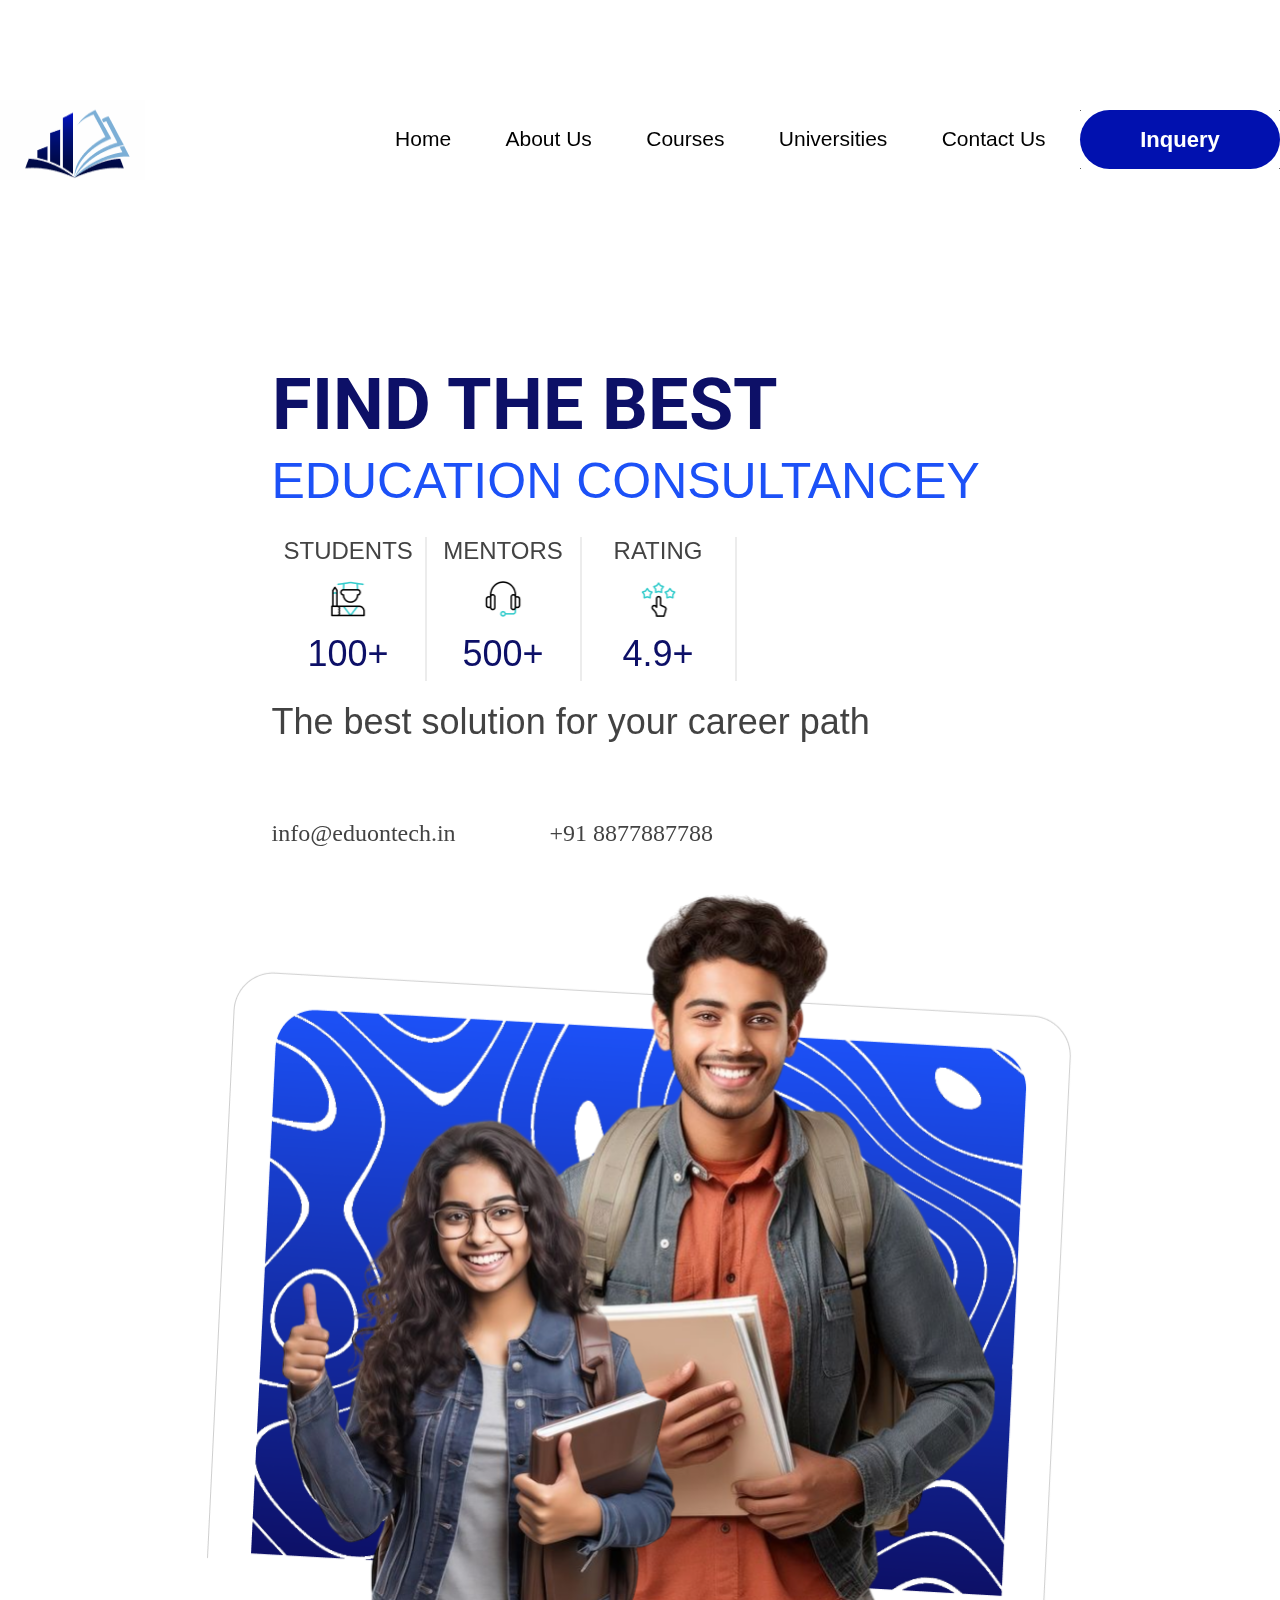
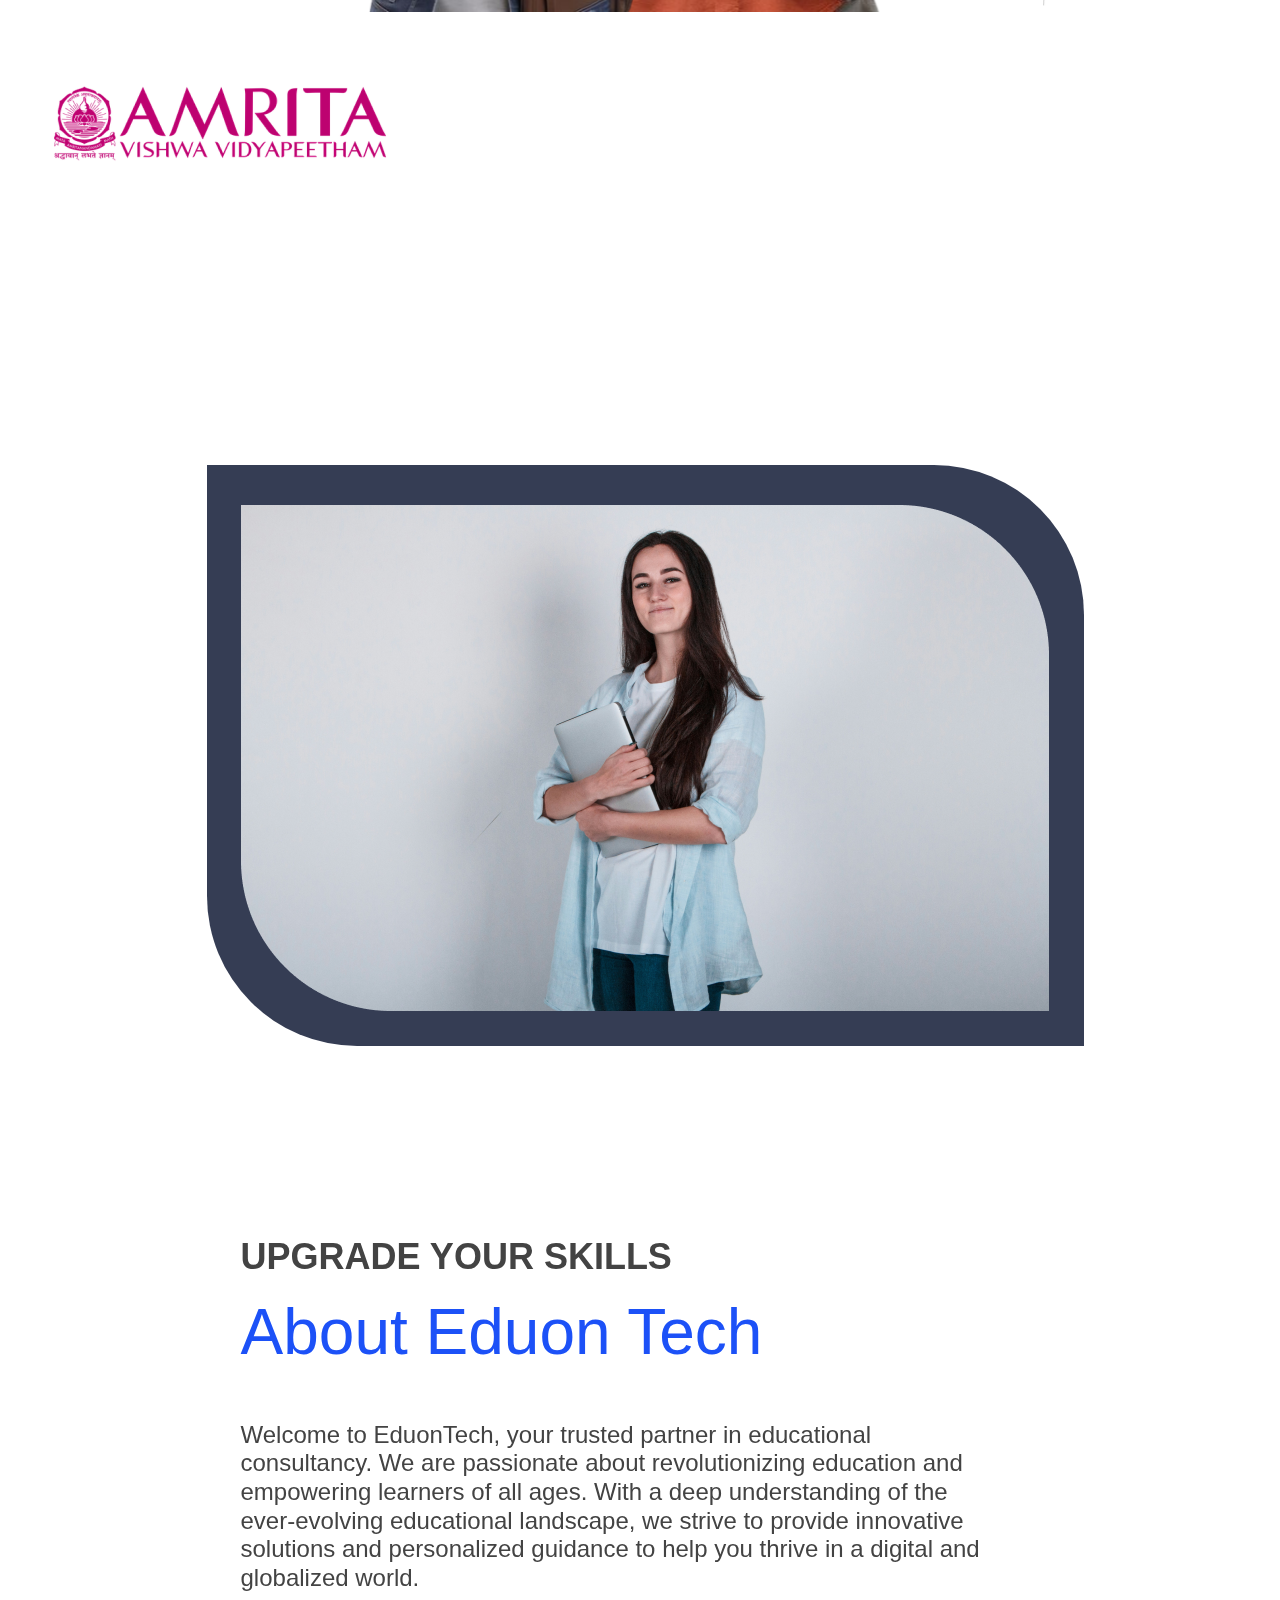
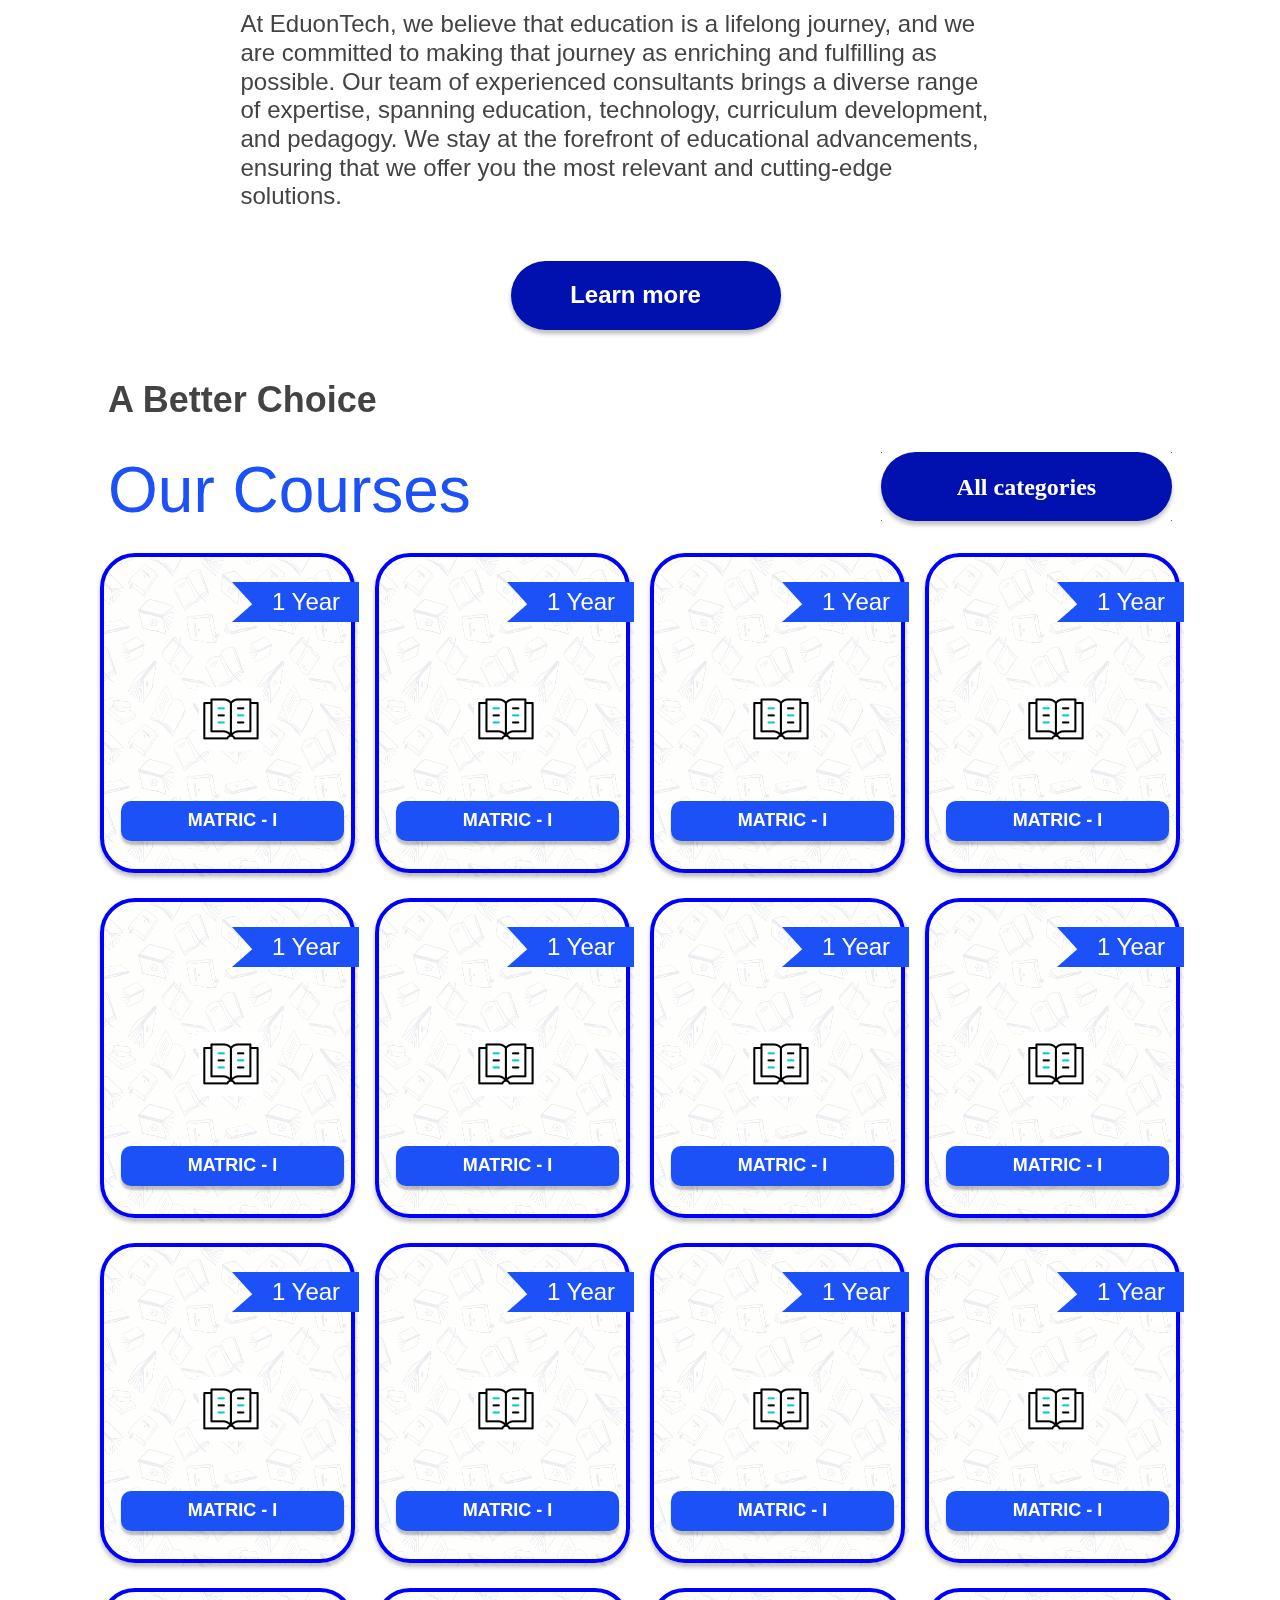
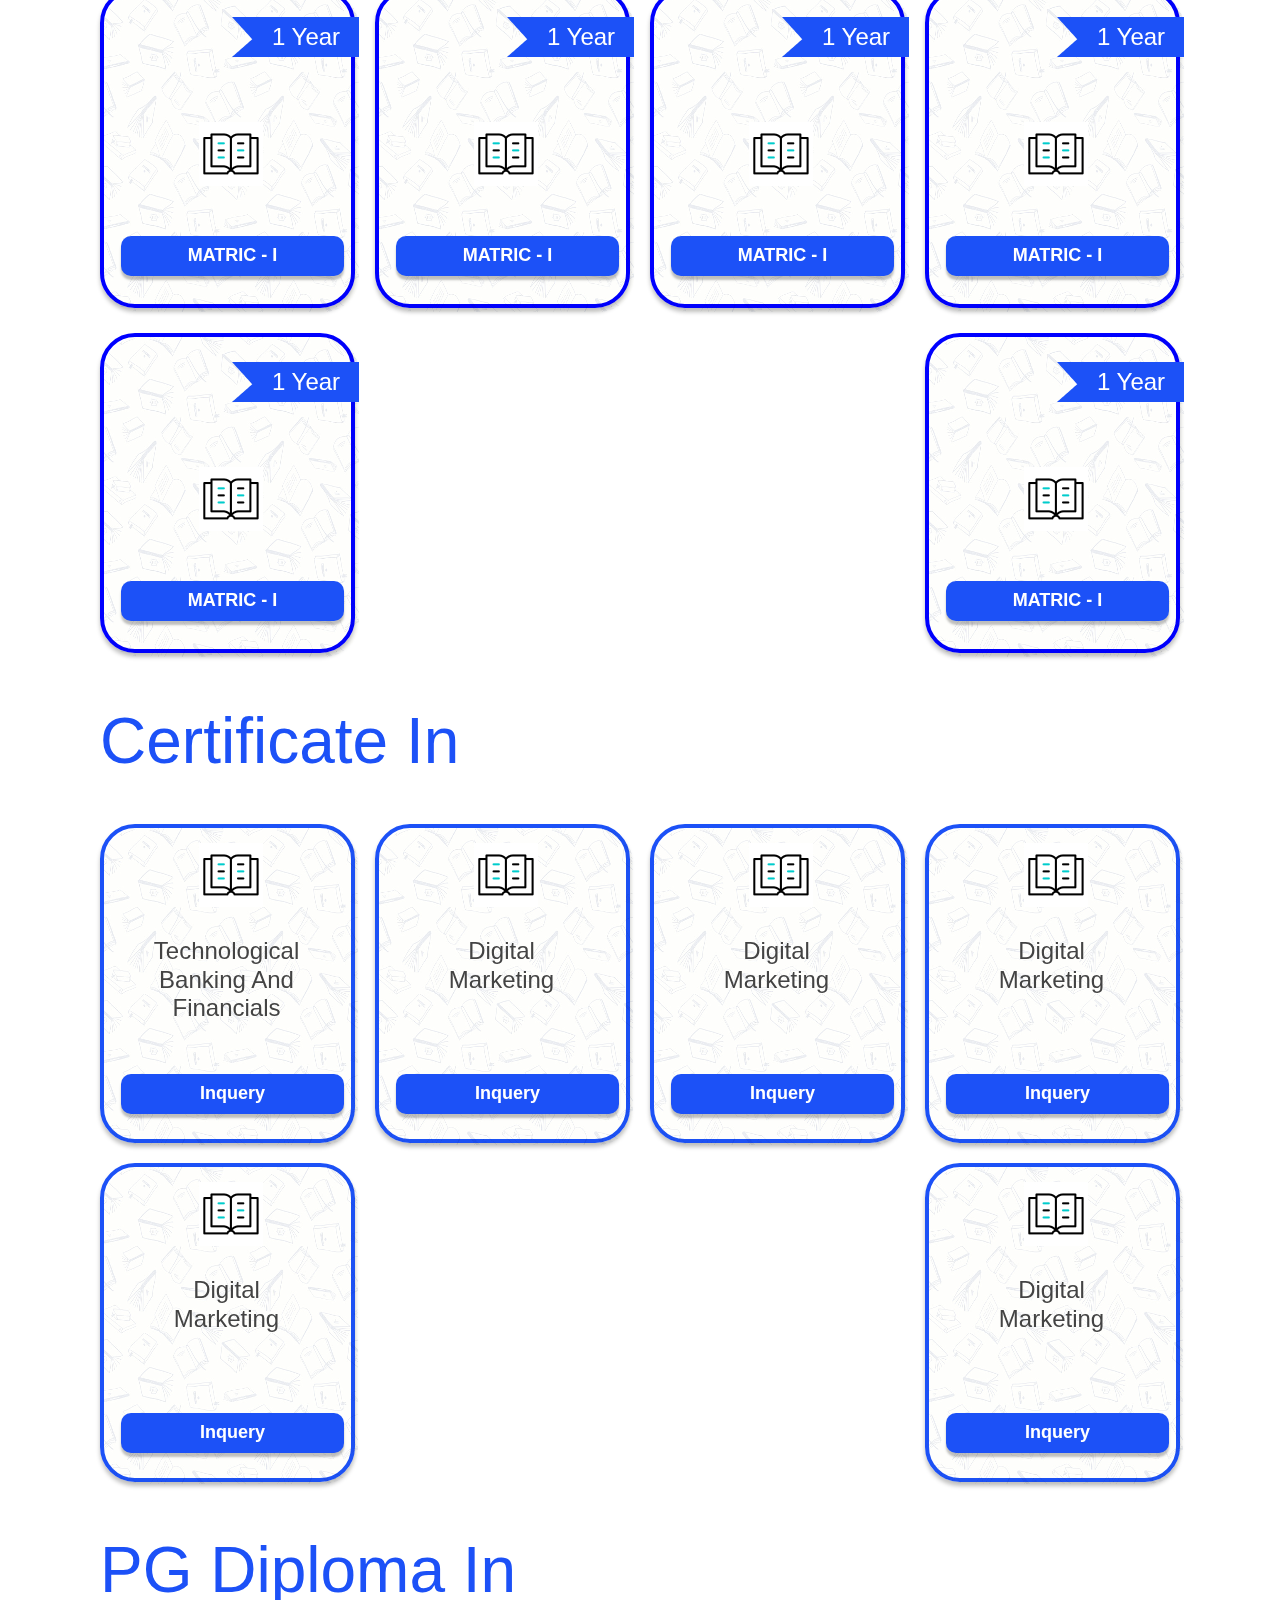
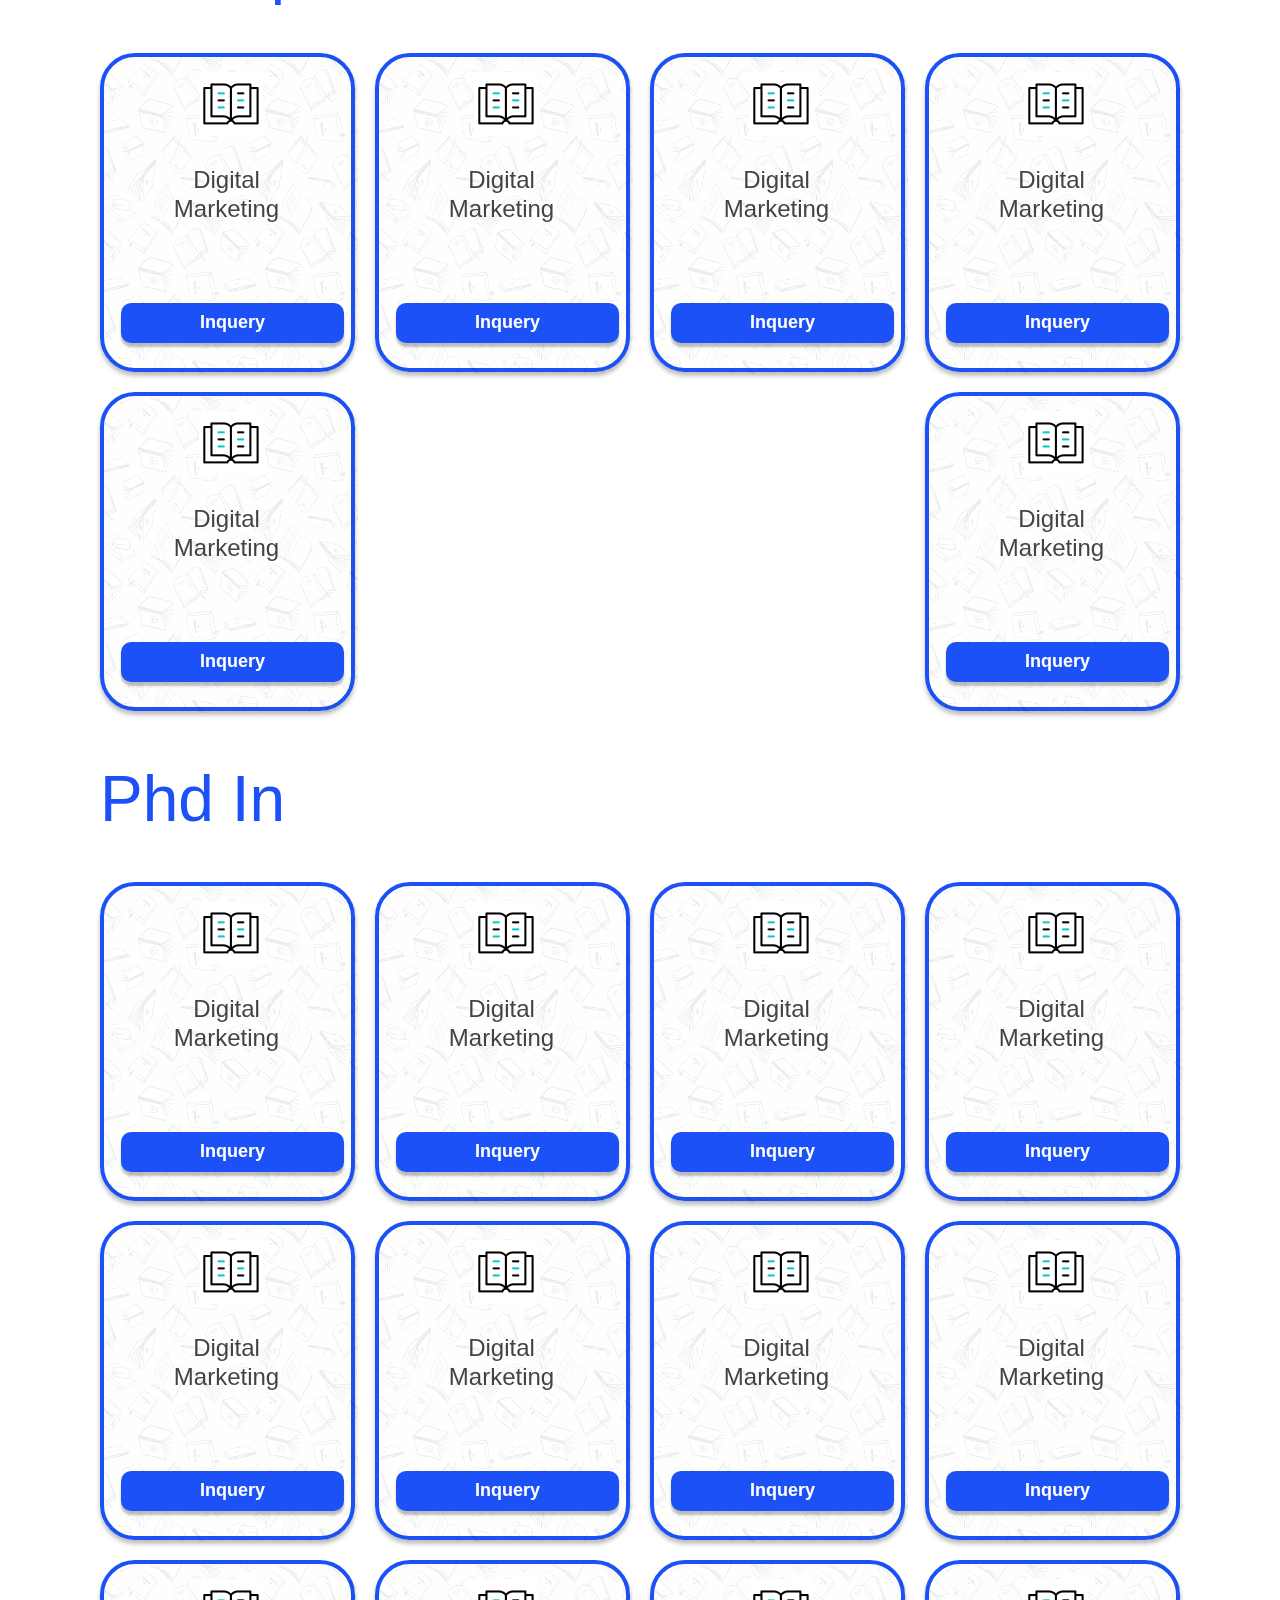
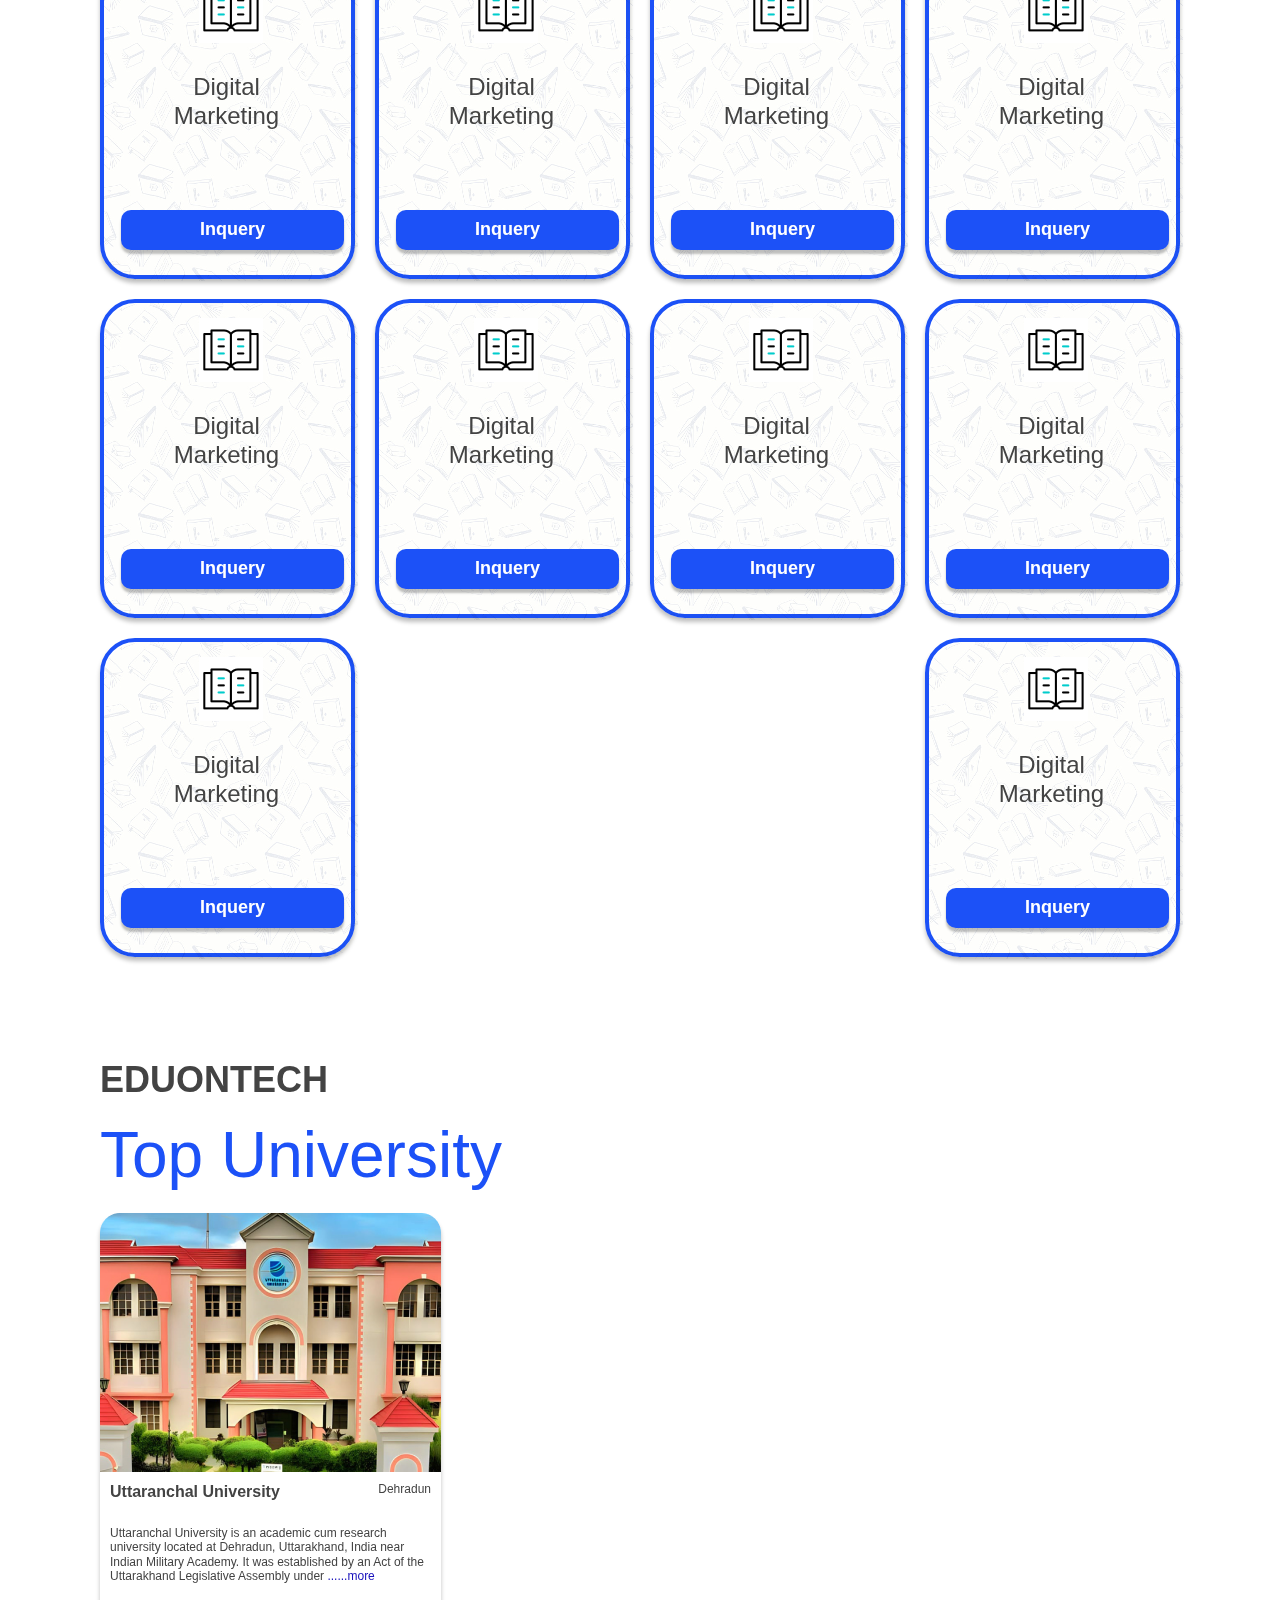
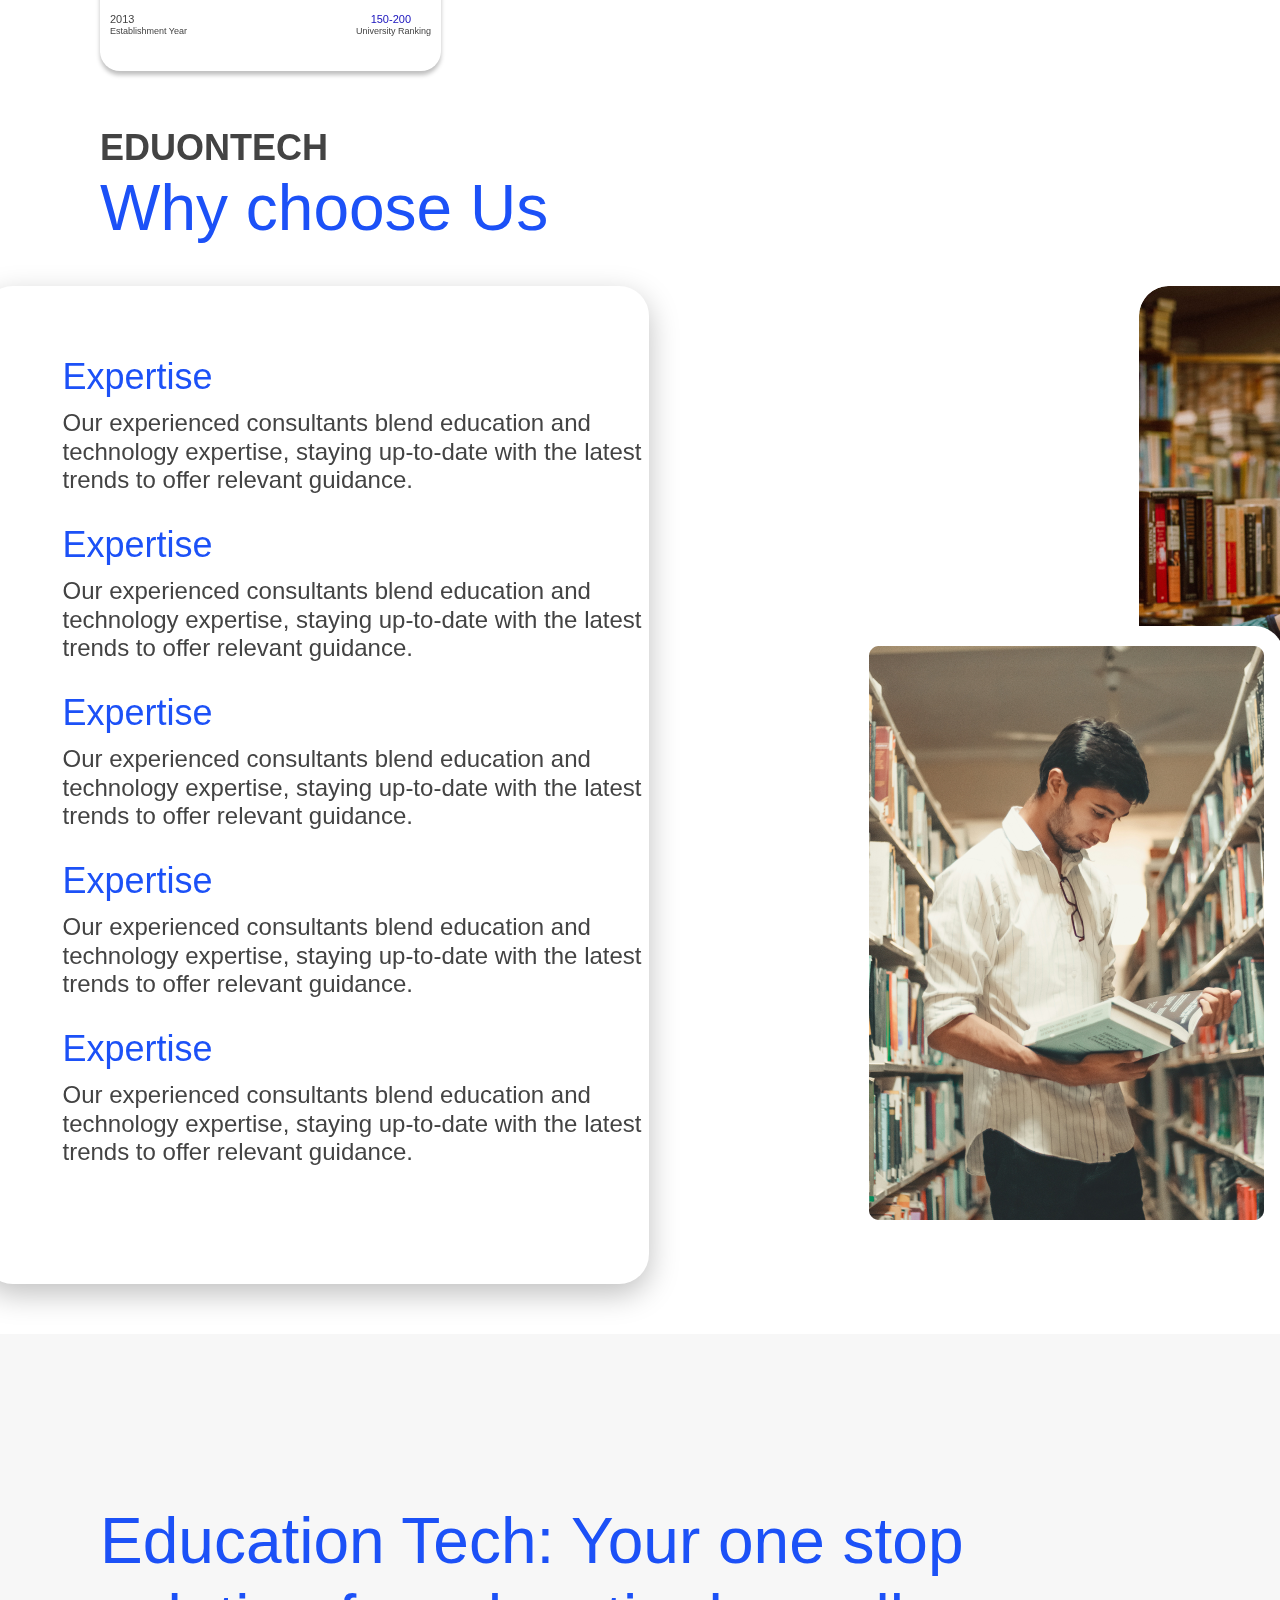
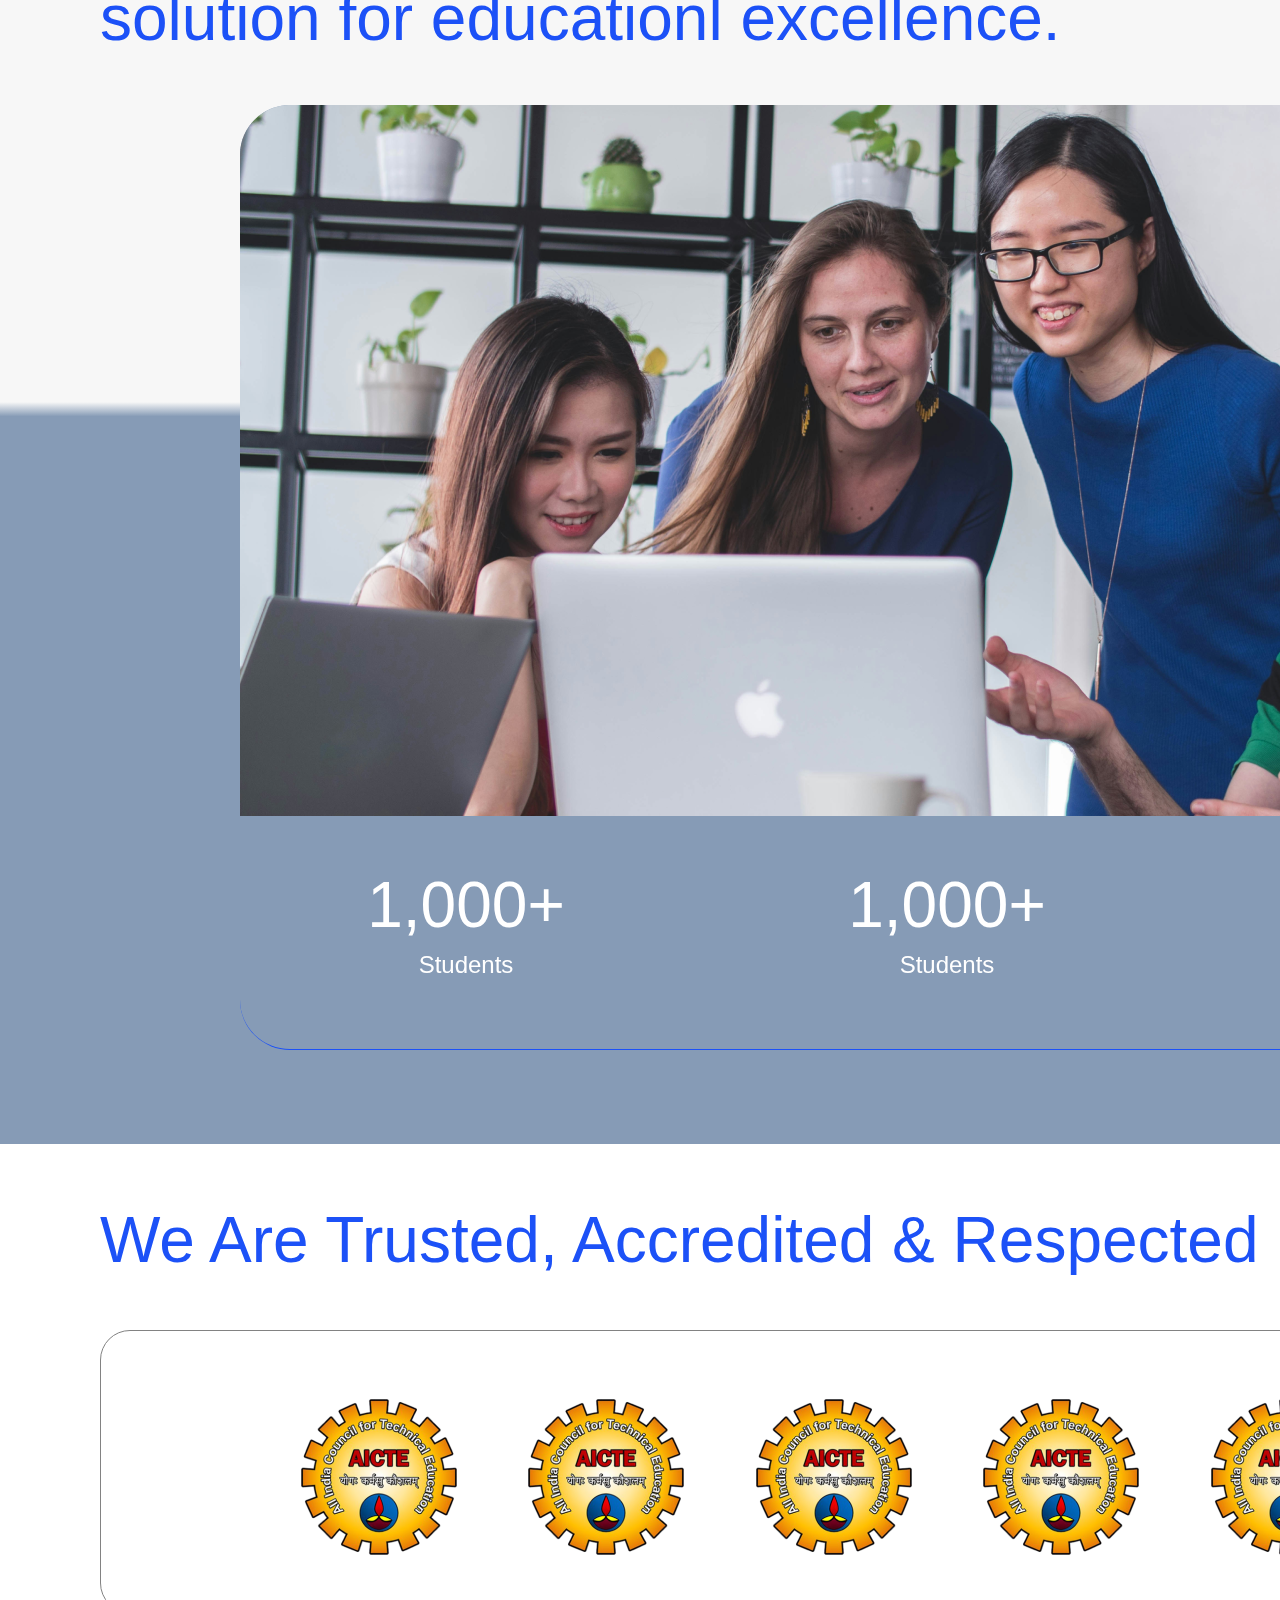
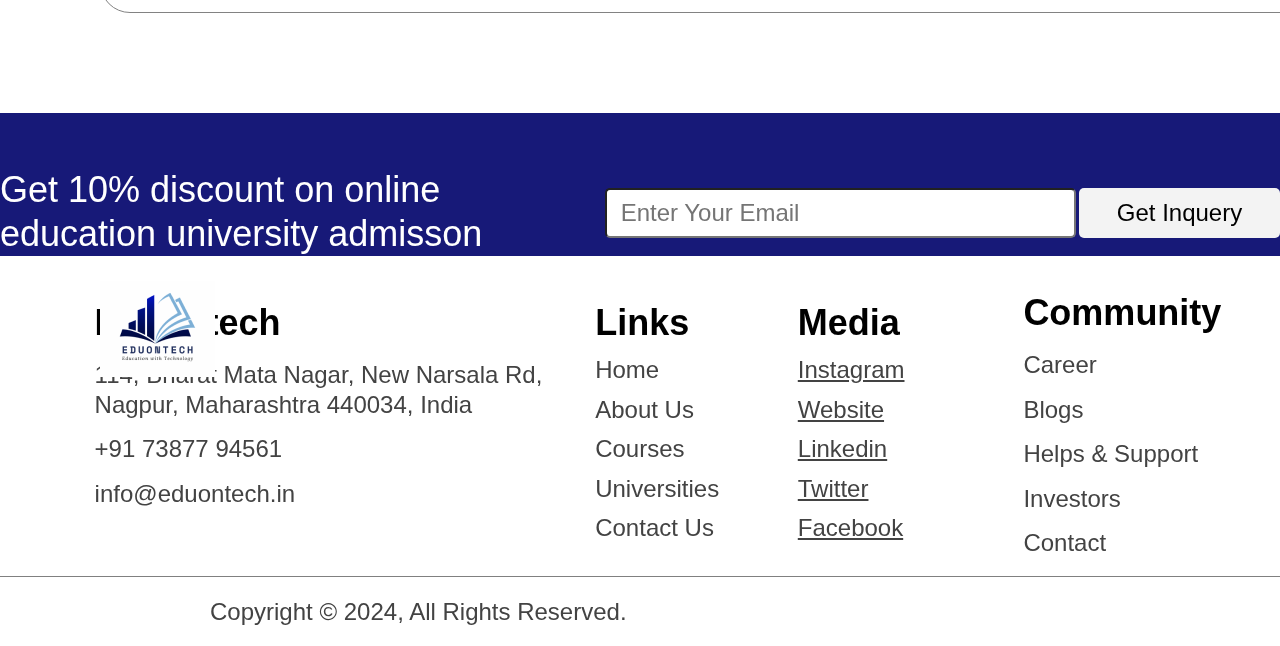
<file: index.html>
<!DOCTYPE html>
<html lang="en">

<head>
    <meta charset="UTF-8">
    <meta name="viewport" content="width=device-width, initial-scale=1.0">
    <title>Education Technology</title>

    <link rel="preconnect" href="https://fonts.googleapis.com">
    <link rel="preconnect" href="https://fonts.gstatic.com" crossorigin>
    <link href="https://fonts.cdnfonts.com/css/sf-pro-display" rel="stylesheet">
    <!--SF Pro Display Font-->
    <link rel="preconnect" href="https://fonts.googleapis.com">
    <!--Clash Display Font-->
    <link href="https://api.fontshare.com/v2/css?f[]=clash-display@200&display=swap" rel="stylesheet">
    <!--Google Fonts-->
    <link rel="preconnect" href="https://fonts.gstatic.com" crossorigin>
    <link
        href="https://fonts.googleapis.com/css2?family=IBM+Plex+Mono:ital,wght@0,100;0,200;0,300;0,400;0,500;0,600;0,700;1,100;1,200;1,300;1,400;1,500;1,600;1,700&family=Roboto:ital,wght@0,100;0,300;0,400;0,500;0,700;0,900;1,100;1,300;1,400;1,500;1,700;1,900&display=swap"
        rel="stylesheet">

    <link rel="stylesheet" href="https://cdnjs.cloudflare.com/ajax/libs/font-awesome/6.6.0/css/all.min.css"
        integrity="sha512-Kc323vGBEqzTmouAECnVceyQqyqdsSiqLQISBL29aUW4U/M7pSPA/gEUZQqv1cwx4OnYxTxve5UMg5GT6L4JJg=="
        crossorigin="anonymous" referrerpolicy="no-referrer" />
    <link rel="stylesheet" href="./style.css" type="text/css" />
    <style>


    </style>
</head>

<body>
    <!--Header Section Start Here-->

    <header>

        <nav class="navbar">
            <div class="left">
                <div class="navbar-icon">
                    <img src="./assests/header/Icon.png" alt="icon" />
                </div>

                <div class="navbar-icon-text">
                    <span id="navbar-icon-text1">Eduontech</span>
                    <span id="navbar-icon-text2">Education with technology</span>
                </div>
            </div>
            <div class="right">
                <input type="checkbox" id="check">
                <label for="check" class="checkBtn">
                    <i class="fa fa-bars"></i>
                </label>
                <ul class="list">
                    <li><a href="#">Home</a></li>
                    <li><a href="#">About Us</a></li>
                    <li><a href="#">Courses</a></li>
                    <li><a href="#">Universities</a></li>
                    <li><a href="#">Contact Us</a></li>
                    <li><button>Inquery</button></li>
                </ul>
            </div>
        </nav>
    </header>

    <!--Header Section Close Here-->

    <!--Main Section Start From Here-->

    <main>

        <!--Section one start From Here -->

        <section class="section-one">

            <div class="section-one-left">

                <p class="section-one-left-heading">FIND THE BEST</p>
                <p class="section-one-left-subheading">EDUCATION CONSULTANCEY</p>

                <div class="section-one-left-box">

                    <div>
                        <span class="boxName">STUDENTS</span>
                        <img class="boxImg" src="./assests/section1/student.png" alt="students">
                        <span class="boxCount">100+</span>
                    </div>

                    <div>
                        <span class="boxName">MENTORS</span>
                        <img class="boxImg" src="./assests/section1/mentor.png" alt="mentor">
                        <span class="boxCount">500+</span>
                    </div>

                    <div>
                        <span class="boxName">RATING</span>
                        <img class="boxImg" src="./assests/section1/rating.png" alt="rating">
                        <span class="boxCount">4.9+</span>
                    </div>

                </div>

                <p class="section-one-left-desc">The best solution for your career path</p>

                <div class="section-one-left-details">
                    <p class="section-one-left-email"><i class="fa-regular fa-envelope" style="color: #1c51f7;"></i>
                        info@eduontech.in</p>
                    <p class="section-one-left-contact"><i class="fa-solid fa-phone" style="color: #1c51f7;"></i> +91
                        8877887788</p>
                </div>

            </div>


            <div class="section-one-right">
                <img src="./assests/section1/group.png" alt="group" />
            </div>


        </section>

        <!--Section One Close Here-->

        <!--Section Two Start From Here-->

        <section class="section-two">

            <div class="section-two-corousel">

                <div>
                    <img src="./assests/section2/university1.png" alt="university1" />
                </div>

                <!-- <div>
                    <img src="./assests/section2/university2.png" alt="university2" />
                </div>

                <div>
                    <img src="./assests/section2/university3.png" alt="university3" />
                </div>

                <div>
                    <img src="./assests/section2/university4.png" alt="university4" />
                </div> -->

            </div>

        </section>

        <!--Section Two Close Here-->

        <!--Section Three Start From Here -->

        <section class="section-three">

            <div class="section-three-container">

                <div class="section-three-left">
                    <img src="./assests/section3/rectangle.png" alt="girl_students" />
                </div>


                <div class="section-three-right">

                    <p class="section-three-right-heading">UPGRADE YOUR SKILLS</p>
                    <p class="section-three-right-subheading">About Eduon Tech</p>

                    <p class="section-three-right-desc1">
                        Welcome to EduonTech, your trusted partner in educational consultancy. We are passionate about
                        revolutionizing education and empowering learners of all ages. With a deep understanding of the
                        ever-evolving educational landscape, we strive to provide innovative solutions and personalized
                        guidance to help you thrive in a digital and globalized world.
                    </p>

                    <br />

                    <p class="section-three-right-desc2">
                        At EduonTech, we believe that education is a lifelong journey, and we are committed to making
                        that journey as enriching and fulfilling as possible. Our team of experienced consultants brings
                        a diverse range of expertise, spanning education, technology, curriculum development, and
                        pedagogy. We stay at the forefront of educational advancements, ensuring that we offer you the
                        most relevant and cutting-edge solutions.
                    </p>

                    <button>Learn more</button>

                </div>

            </div>

        </section>

        <!--Section Three End Here-->


        <!--Section Four Start From Here-->

        <section class="section-four">
            <div class="section-four-container1">
                <p>A Better Choice</p>
            </div>

            <div class="section-four-container2">
                <div class="section-four-ourcourses">
                    <p>Our Courses</p>
                </div>

                <div class="section-four-btn">
                    <button>All categories</button>
                </div>
            </div>

            <!--Course Card Container  Start From Here-->

            <div class="section-four-container3">

                <!-- Certification Card Start From Here -->
                <div class="section-four-course-card">

                    <img src="./assests/container-background.png" alt="bg" />

                    <div class="section-four-course-card-contentainer">
                        <div class="section-four-vector-container">
                            <img src="./assests/vector.png" alt="vector" />
                            <div>
                                <p>1 Year</p>
                            </div>
                        </div>

                        <div class="section-four-card-icon">
                            <img src="./assests/book.png" alt="icon" />
                        </div>

                        <div class="section-four-card-btn">
                            <button>MATRIC - I</button>
                        </div>
                    </div>

                </div>


                <div class="section-four-course-card">

                    <img src="./assests/container-background.png" alt="bg" />

                    <div class="section-four-course-card-contentainer">
                        <div class="section-four-vector-container">
                            <img src="./assests/vector.png" alt="vector" />
                            <div>
                                <p>1 Year</p>
                            </div>
                        </div>

                        <div class="section-four-card-icon">
                            <img src="./assests/book.png" alt="icon" />
                        </div>

                        <div class="section-four-card-btn">
                            <button>MATRIC - I</button>
                        </div>
                    </div>

                </div>


                <div class="section-four-course-card">

                    <img src="./assests/container-background.png" alt="bg" />

                    <div class="section-four-course-card-contentainer">
                        <div class="section-four-vector-container">
                            <img src="./assests/vector.png" alt="vector" />
                            <div>
                                <p>1 Year</p>
                            </div>
                        </div>

                        <div class="section-four-card-icon">
                            <img src="./assests/book.png" alt="icon" />
                        </div>

                        <div class="section-four-card-btn">
                            <button>MATRIC - I</button>
                        </div>
                    </div>

                </div>


                <div class="section-four-course-card">

                    <img src="./assests/container-background.png" alt="bg" />

                    <div class="section-four-course-card-contentainer">
                        <div class="section-four-vector-container">
                            <img src="./assests/vector.png" alt="vector" />
                            <div>
                                <p>1 Year</p>
                            </div>
                        </div>

                        <div class="section-four-card-icon">
                            <img src="./assests/book.png" alt="icon" />
                        </div>

                        <div class="section-four-card-btn">
                            <button>MATRIC - I</button>
                        </div>
                    </div>

                </div>


                <div class="section-four-course-card">

                    <img src="./assests/container-background.png" alt="bg" />

                    <div class="section-four-course-card-contentainer">
                        <div class="section-four-vector-container">
                            <img src="./assests/vector.png" alt="vector" />
                            <div>
                                <p>1 Year</p>
                            </div>
                        </div>

                        <div class="section-four-card-icon">
                            <img src="./assests/book.png" alt="icon" />
                        </div>

                        <div class="section-four-card-btn">
                            <button>MATRIC - I</button>
                        </div>
                    </div>

                </div>


                <div class="section-four-course-card">

                    <img src="./assests/container-background.png" alt="bg" />

                    <div class="section-four-course-card-contentainer">
                        <div class="section-four-vector-container">
                            <img src="./assests/vector.png" alt="vector" />
                            <div>
                                <p>1 Year</p>
                            </div>
                        </div>

                        <div class="section-four-card-icon">
                            <img src="./assests/book.png" alt="icon" />
                        </div>

                        <div class="section-four-card-btn">
                            <button>MATRIC - I</button>
                        </div>
                    </div>

                </div>


                <div class="section-four-course-card">

                    <img src="./assests/container-background.png" alt="bg" />

                    <div class="section-four-course-card-contentainer">
                        <div class="section-four-vector-container">
                            <img src="./assests/vector.png" alt="vector" />
                            <div>
                                <p>1 Year</p>
                            </div>
                        </div>

                        <div class="section-four-card-icon">
                            <img src="./assests/book.png" alt="icon" />
                        </div>

                        <div class="section-four-card-btn">
                            <button>MATRIC - I</button>
                        </div>
                    </div>

                </div>

                <div class="section-four-course-card">

                    <img src="./assests/container-background.png" alt="bg" />

                    <div class="section-four-course-card-contentainer">
                        <div class="section-four-vector-container">
                            <img src="./assests/vector.png" alt="vector" />
                            <div>
                                <p>1 Year</p>
                            </div>
                        </div>

                        <div class="section-four-card-icon">
                            <img src="./assests/book.png" alt="icon" />
                        </div>

                        <div class="section-four-card-btn">
                            <button>MATRIC - I</button>
                        </div>
                    </div>

                </div>


                <div class="section-four-course-card">

                    <img src="./assests/container-background.png" alt="bg" />

                    <div class="section-four-course-card-contentainer">
                        <div class="section-four-vector-container">
                            <img src="./assests/vector.png" alt="vector" />
                            <div>
                                <p>1 Year</p>
                            </div>
                        </div>

                        <div class="section-four-card-icon">
                            <img src="./assests/book.png" alt="icon" />
                        </div>

                        <div class="section-four-card-btn">
                            <button>MATRIC - I</button>
                        </div>
                    </div>

                </div>

                <div class="section-four-course-card">

                    <img src="./assests/container-background.png" alt="bg" />

                    <div class="section-four-course-card-contentainer">
                        <div class="section-four-vector-container">
                            <img src="./assests/vector.png" alt="vector" />
                            <div>
                                <p>1 Year</p>
                            </div>
                        </div>

                        <div class="section-four-card-icon">
                            <img src="./assests/book.png" alt="icon" />
                        </div>

                        <div class="section-four-card-btn">
                            <button>MATRIC - I</button>
                        </div>
                    </div>

                </div>

                <div class="section-four-course-card">

                    <img src="./assests/container-background.png" alt="bg" />

                    <div class="section-four-course-card-contentainer">
                        <div class="section-four-vector-container">
                            <img src="./assests/vector.png" alt="vector" />
                            <div>
                                <p>1 Year</p>
                            </div>
                        </div>

                        <div class="section-four-card-icon">
                            <img src="./assests/book.png" alt="icon" />
                        </div>

                        <div class="section-four-card-btn">
                            <button>MATRIC - I</button>
                        </div>
                    </div>

                </div>

                <div class="section-four-course-card">

                    <img src="./assests/container-background.png" alt="bg" />

                    <div class="section-four-course-card-contentainer">
                        <div class="section-four-vector-container">
                            <img src="./assests/vector.png" alt="vector" />
                            <div>
                                <p>1 Year</p>
                            </div>
                        </div>

                        <div class="section-four-card-icon">
                            <img src="./assests/book.png" alt="icon" />
                        </div>

                        <div class="section-four-card-btn">
                            <button>MATRIC - I</button>
                        </div>
                    </div>

                </div>

                <div class="section-four-course-card">

                    <img src="./assests/container-background.png" alt="bg" />

                    <div class="section-four-course-card-contentainer">
                        <div class="section-four-vector-container">
                            <img src="./assests/vector.png" alt="vector" />
                            <div>
                                <p>1 Year</p>
                            </div>
                        </div>

                        <div class="section-four-card-icon">
                            <img src="./assests/book.png" alt="icon" />
                        </div>

                        <div class="section-four-card-btn">
                            <button>MATRIC - I</button>
                        </div>
                    </div>

                </div>


                <div class="section-four-course-card">

                    <img src="./assests/container-background.png" alt="bg" />

                    <div class="section-four-course-card-contentainer">
                        <div class="section-four-vector-container">
                            <img src="./assests/vector.png" alt="vector" />
                            <div>
                                <p>1 Year</p>
                            </div>
                        </div>

                        <div class="section-four-card-icon">
                            <img src="./assests/book.png" alt="icon" />
                        </div>

                        <div class="section-four-card-btn">
                            <button>MATRIC - I</button>
                        </div>
                    </div>

                </div>

                <div class="section-four-course-card">

                    <img src="./assests/container-background.png" alt="bg" />

                    <div class="section-four-course-card-contentainer">
                        <div class="section-four-vector-container">
                            <img src="./assests/vector.png" alt="vector" />
                            <div>
                                <p>1 Year</p>
                            </div>
                        </div>

                        <div class="section-four-card-icon">
                            <img src="./assests/book.png" alt="icon" />
                        </div>

                        <div class="section-four-card-btn">
                            <button>MATRIC - I</button>
                        </div>
                    </div>

                </div>

                <div class="section-four-course-card">

                    <img src="./assests/container-background.png" alt="bg" />

                    <div class="section-four-course-card-contentainer">
                        <div class="section-four-vector-container">
                            <img src="./assests/vector.png" alt="vector" />
                            <div>
                                <p>1 Year</p>
                            </div>
                        </div>

                        <div class="section-four-card-icon">
                            <img src="./assests/book.png" alt="icon" />
                        </div>

                        <div class="section-four-card-btn">
                            <button>MATRIC - I</button>
                        </div>
                    </div>

                </div>

                <div class="section-four-course-card">

                    <img src="./assests/container-background.png" alt="bg" />

                    <div class="section-four-course-card-contentainer">
                        <div class="section-four-vector-container">
                            <img src="./assests/vector.png" alt="vector" />
                            <div>
                                <p>1 Year</p>
                            </div>
                        </div>

                        <div class="section-four-card-icon">
                            <img src="./assests/book.png" alt="icon" />
                        </div>

                        <div class="section-four-card-btn">
                            <button>MATRIC - I</button>
                        </div>
                    </div>

                </div>

                <div class="section-four-course-card">

                    <img src="./assests/container-background.png" alt="bg" />

                    <div class="section-four-course-card-contentainer">
                        <div class="section-four-vector-container">
                            <img src="./assests/vector.png" alt="vector" />
                            <div>
                                <p>1 Year</p>
                            </div>
                        </div>

                        <div class="section-four-card-icon">
                            <img src="./assests/book.png" alt="icon" />
                        </div>

                        <div class="section-four-card-btn">
                            <button>MATRIC - I</button>
                        </div>
                    </div>

                </div>

                
                <!--Certification Card Start From Here -->

            </div>
            <!--Course Card Container End Here-->


            </div>
            <!--Course Card Container End Here-->

        </section>
        <!--Section Four End Here--> <!--Our Courses Section End Here-->



        <!--Section Five Start From Here--> <!--Certification Section-->

        <section class="section-five">

            <div class="section-five-container1">
                <p>Certificate In</p>
            </div>

            <!--Course Card Container  Start From Here-->

            <div class="section-five-container2">

                <!-- Certification Card Start From Here -->
                <div class="section-five-course-card">

                    <img src="./assests/container-background.png" alt="bg" />

                    <div class="section-five-course-card-contentainer">
                        <div class="card-icon">
                            <img src="./assests/book.png" alt="icon" />
                        </div>

                        <div class="card-name">
                            <p>Technological Banking And Financials</p>
                        </div>

                        <div class="card-btn">
                            <button>Inquery</button>
                        </div>
                    </div>

                </div>


                <div class="section-five-course-card">

                    <img src="./assests/container-background.png" alt="bg" />

                    <div class="section-five-course-card-contentainer">
                        <div class="card-icon">
                            <img src="./assests/book.png" alt="icon" />
                        </div>

                        <div class="card-name">
                            <p>Digital Marketing</p>
                        </div>

                        <div class="card-btn">
                            <button>Inquery</button>
                        </div>
                    </div>

                </div>

                <div class="section-five-course-card">

                    <img src="./assests/container-background.png" alt="bg" />

                    <div class="section-five-course-card-contentainer">
                        <div class="card-icon">
                            <img src="./assests/book.png" alt="icon" />
                        </div>

                        <div class="card-name">
                            <p>Digital Marketing</p>
                        </div>

                        <div class="card-btn">
                            <button>Inquery</button>
                        </div>
                    </div>

                </div>


                <div class="section-five-course-card">

                    <img src="./assests/container-background.png" alt="bg" />

                    <div class="section-five-course-card-contentainer">
                        <div class="card-icon">
                            <img src="./assests/book.png" alt="icon" />
                        </div>

                        <div class="card-name">
                            <p>Digital Marketing</p>
                        </div>

                        <div class="card-btn">
                            <button>Inquery</button>
                        </div>
                    </div>

                </div>


                <div class="section-five-course-card">

                    <img src="./assests/container-background.png" alt="bg" />

                    <div class="section-five-course-card-contentainer">
                        <div class="card-icon">
                            <img src="./assests/book.png" alt="icon" />
                        </div>

                        <div class="card-name">
                            <p>Digital Marketing</p>
                        </div>

                        <div class="card-btn">
                            <button>Inquery</button>
                        </div>
                    </div>

                </div>


                <div class="section-five-course-card">

                    <img src="./assests/container-background.png" alt="bg" />

                    <div class="section-five-course-card-contentainer">
                        <div class="card-icon">
                            <img src="./assests/book.png" alt="icon" />
                        </div>

                        <div class="card-name">
                            <p>Digital Marketing</p>
                        </div>

                        <div class="card-btn">
                            <button>Inquery</button>
                        </div>
                    </div>

                </div>

                <!--Certification Card Start From Here -->


            </div>
            <!--Course Card Container End Here-->


        </section>
        <!--Section Five End Here-->




        <!--PG Diploman In Section-->

        <!--Section Six Start From Here-->

        <section class="section-five">

            <div class="section-five-container1">
                <p>PG Diploma In</p>
            </div>

            <!--Course Card Container  Start From Here-->

            <div class="section-five-container2">

                <!-- Certification Card Start From Here -->
                <div class="section-five-course-card">

                    <img src="./assests/container-background.png" alt="bg" />

                    <div class="section-five-course-card-contentainer">
                        <div class="card-icon">
                            <img src="./assests/book.png" alt="icon" />
                        </div>

                        <div class="card-name">
                            <p>Digital Marketing</p>
                        </div>

                        <div class="card-btn">
                            <button>Inquery</button>
                        </div>
                    </div>

                </div>


                <div class="section-five-course-card">

                    <img src="./assests/container-background.png" alt="bg" />

                    <div class="section-five-course-card-contentainer">
                        <div class="card-icon">
                            <img src="./assests/book.png" alt="icon" />
                        </div>

                        <div class="card-name">
                            <p>Digital Marketing</p>
                        </div>

                        <div class="card-btn">
                            <button>Inquery</button>
                        </div>
                    </div>

                </div>

                <div class="section-five-course-card">

                    <img src="./assests/container-background.png" alt="bg" />

                    <div class="section-five-course-card-contentainer">
                        <div class="card-icon">
                            <img src="./assests/book.png" alt="icon" />
                        </div>

                        <div class="card-name">
                            <p>Digital Marketing</p>
                        </div>

                        <div class="card-btn">
                            <button>Inquery</button>
                        </div>
                    </div>

                </div>


                <div class="section-five-course-card">

                    <img src="./assests/container-background.png" alt="bg" />

                    <div class="section-five-course-card-contentainer">
                        <div class="card-icon">
                            <img src="./assests/book.png" alt="icon" />
                        </div>

                        <div class="card-name">
                            <p>Digital Marketing</p>
                        </div>

                        <div class="card-btn">
                            <button>Inquery</button>
                        </div>
                    </div>

                </div>


                <div class="section-five-course-card">

                    <img src="./assests/container-background.png" alt="bg" />

                    <div class="section-five-course-card-contentainer">
                        <div class="card-icon">
                            <img src="./assests/book.png" alt="icon" />
                        </div>

                        <div class="card-name">
                            <p>Digital Marketing</p>
                        </div>

                        <div class="card-btn">
                            <button>Inquery</button>
                        </div>
                    </div>

                </div>


                <div class="section-five-course-card">

                    <img src="./assests/container-background.png" alt="bg" />

                    <div class="section-five-course-card-contentainer">
                        <div class="card-icon">
                            <img src="./assests/book.png" alt="icon" />
                        </div>

                        <div class="card-name">
                            <p>Digital Marketing</p>
                        </div>

                        <div class="card-btn">
                            <button>Inquery</button>
                        </div>
                    </div>

                </div>

                <!--Certification Card Start From Here -->


            </div>
            <!--Course Card Container End Here-->


        </section>
        <!--Section Six End Here-->



        <!--Phd Section-->

        <!--Section Seven Start From Here-->

        <section class="section-five">

            <div class="section-five-container1">
                <p>Phd In</p>
            </div>

            <!--Course Card Container  Start From Here-->

            <div class="section-five-container2">

                <!-- Certification Card Start From Here -->
                <div class="section-five-course-card">

                    <img src="./assests/container-background.png" alt="bg" />

                    <div class="section-five-course-card-contentainer">
                        <div class="card-icon">
                            <img src="./assests/book.png" alt="icon" />
                        </div>

                        <div class="card-name">
                            <p>Digital Marketing</p>
                        </div>

                        <div class="card-btn">
                            <button>Inquery</button>
                        </div>
                    </div>

                </div>


                <div class="section-five-course-card">

                    <img src="./assests/container-background.png" alt="bg" />

                    <div class="section-five-course-card-contentainer">
                        <div class="card-icon">
                            <img src="./assests/book.png" alt="icon" />
                        </div>

                        <div class="card-name">
                            <p>Digital Marketing</p>
                        </div>

                        <div class="card-btn">
                            <button>Inquery</button>
                        </div>
                    </div>

                </div>

                <div class="section-five-course-card">

                    <img src="./assests/container-background.png" alt="bg" />

                    <div class="section-five-course-card-contentainer">
                        <div class="card-icon">
                            <img src="./assests/book.png" alt="icon" />
                        </div>

                        <div class="card-name">
                            <p>Digital Marketing</p>
                        </div>

                        <div class="card-btn">
                            <button>Inquery</button>
                        </div>
                    </div>

                </div>


                <div class="section-five-course-card">

                    <img src="./assests/container-background.png" alt="bg" />

                    <div class="section-five-course-card-contentainer">
                        <div class="card-icon">
                            <img src="./assests/book.png" alt="icon" />
                        </div>

                        <div class="card-name">
                            <p>Digital Marketing</p>
                        </div>

                        <div class="card-btn">
                            <button>Inquery</button>
                        </div>
                    </div>

                </div>


                <div class="section-five-course-card">

                    <img src="./assests/container-background.png" alt="bg" />

                    <div class="section-five-course-card-contentainer">
                        <div class="card-icon">
                            <img src="./assests/book.png" alt="icon" />
                        </div>

                        <div class="card-name">
                            <p>Digital Marketing</p>
                        </div>

                        <div class="card-btn">
                            <button>Inquery</button>
                        </div>
                    </div>

                </div>


                <div class="section-five-course-card">

                    <img src="./assests/container-background.png" alt="bg" />

                    <div class="section-five-course-card-contentainer">
                        <div class="card-icon">
                            <img src="./assests/book.png" alt="icon" />
                        </div>

                        <div class="card-name">
                            <p>Digital Marketing</p>
                        </div>

                        <div class="card-btn">
                            <button>Inquery</button>
                        </div>
                    </div>

                </div>

                <div class="section-five-course-card">

                    <img src="./assests/container-background.png" alt="bg" />

                    <div class="section-five-course-card-contentainer">
                        <div class="card-icon">
                            <img src="./assests/book.png" alt="icon" />
                        </div>

                        <div class="card-name">
                            <p>Digital Marketing</p>
                        </div>

                        <div class="card-btn">
                            <button>Inquery</button>
                        </div>
                    </div>

                </div>

                <div class="section-five-course-card">

                    <img src="./assests/container-background.png" alt="bg" />

                    <div class="section-five-course-card-contentainer">
                        <div class="card-icon">
                            <img src="./assests/book.png" alt="icon" />
                        </div>

                        <div class="card-name">
                            <p>Digital Marketing</p>
                        </div>

                        <div class="card-btn">
                            <button>Inquery</button>
                        </div>
                    </div>

                </div>

                <div class="section-five-course-card">

                    <img src="./assests/container-background.png" alt="bg" />

                    <div class="section-five-course-card-contentainer">
                        <div class="card-icon">
                            <img src="./assests/book.png" alt="icon" />
                        </div>

                        <div class="card-name">
                            <p>Digital Marketing</p>
                        </div>

                        <div class="card-btn">
                            <button>Inquery</button>
                        </div>
                    </div>

                </div>

                <div class="section-five-course-card">

                    <img src="./assests/container-background.png" alt="bg" />

                    <div class="section-five-course-card-contentainer">
                        <div class="card-icon">
                            <img src="./assests/book.png" alt="icon" />
                        </div>

                        <div class="card-name">
                            <p>Digital Marketing</p>
                        </div>

                        <div class="card-btn">
                            <button>Inquery</button>
                        </div>
                    </div>

                </div>

                <div class="section-five-course-card">

                    <img src="./assests/container-background.png" alt="bg" />

                    <div class="section-five-course-card-contentainer">
                        <div class="card-icon">
                            <img src="./assests/book.png" alt="icon" />
                        </div>

                        <div class="card-name">
                            <p>Digital Marketing</p>
                        </div>

                        <div class="card-btn">
                            <button>Inquery</button>
                        </div>
                    </div>

                </div>

                <div class="section-five-course-card">

                    <img src="./assests/container-background.png" alt="bg" />

                    <div class="section-five-course-card-contentainer">
                        <div class="card-icon">
                            <img src="./assests/book.png" alt="icon" />
                        </div>

                        <div class="card-name">
                            <p>Digital Marketing</p>
                        </div>

                        <div class="card-btn">
                            <button>Inquery</button>
                        </div>
                    </div>

                </div>

                <div class="section-five-course-card">

                    <img src="./assests/container-background.png" alt="bg" />

                    <div class="section-five-course-card-contentainer">
                        <div class="card-icon">
                            <img src="./assests/book.png" alt="icon" />
                        </div>

                        <div class="card-name">
                            <p>Digital Marketing</p>
                        </div>

                        <div class="card-btn">
                            <button>Inquery</button>
                        </div>
                    </div>

                </div>

                <div class="section-five-course-card">

                    <img src="./assests/container-background.png" alt="bg" />

                    <div class="section-five-course-card-contentainer">
                        <div class="card-icon">
                            <img src="./assests/book.png" alt="icon" />
                        </div>

                        <div class="card-name">
                            <p>Digital Marketing</p>
                        </div>

                        <div class="card-btn">
                            <button>Inquery</button>
                        </div>
                    </div>

                </div>

                <div class="section-five-course-card">

                    <img src="./assests/container-background.png" alt="bg" />

                    <div class="section-five-course-card-contentainer">
                        <div class="card-icon">
                            <img src="./assests/book.png" alt="icon" />
                        </div>

                        <div class="card-name">
                            <p>Digital Marketing</p>
                        </div>

                        <div class="card-btn">
                            <button>Inquery</button>
                        </div>
                    </div>

                </div>

                <div class="section-five-course-card">

                    <img src="./assests/container-background.png" alt="bg" />

                    <div class="section-five-course-card-contentainer">
                        <div class="card-icon">
                            <img src="./assests/book.png" alt="icon" />
                        </div>

                        <div class="card-name">
                            <p>Digital Marketing</p>
                        </div>

                        <div class="card-btn">
                            <button>Inquery</button>
                        </div>
                    </div>

                </div>

                <div class="section-five-course-card">

                    <img src="./assests/container-background.png" alt="bg" />

                    <div class="section-five-course-card-contentainer">
                        <div class="card-icon">
                            <img src="./assests/book.png" alt="icon" />
                        </div>

                        <div class="card-name">
                            <p>Digital Marketing</p>
                        </div>

                        <div class="card-btn">
                            <button>Inquery</button>
                        </div>
                    </div>

                </div>

                <div class="section-five-course-card">

                    <img src="./assests/container-background.png" alt="bg" />

                    <div class="section-five-course-card-contentainer">
                        <div class="card-icon">
                            <img src="./assests/book.png" alt="icon" />
                        </div>

                        <div class="card-name">
                            <p>Digital Marketing</p>
                        </div>

                        <div class="card-btn">
                            <button>Inquery</button>
                        </div>
                    </div>

                </div>

                <!--Certification Card Start From Here -->


            </div>
            <!--Course Card Container End Here-->


        </section>
        <!--Section Seven End Here-->


        <!--Section Eight Start From Here / University Corousel-->

        <section class="section-eight">
            <div class="section-eight-heading">
                <p class="section-eight-heading1">EDUONTECH</p>
                <p class="section-eight-heading2">Top University</p>
            </div>

            <div class="section-eight-card-container">

                <!--Card 1-->
                <div>
                    <div class="section-eight-card-image">
                        <img src="./assests/section-eigth-university.png" alt="university" />

                    </div>

                    <div class="section-eight-card-content">

                        <div class="section-eight-content-1">
                            <p class="university-name">Uttaranchal University</p>
                            <p class="city-name">Dehradun</p>
                        </div>

                        <div class="section-eight-content-2">
                            <p>Uttaranchal University is an academic cum research university located at Dehradun,
                                Uttarakhand, India near Indian Military Academy. It was established by an Act of the
                                Uttarakhand Legislative Assembly under <span>......more</span></p>
                        </div>

                        <div class="section-eight-content-3">

                            <div class="section-eigth-left">
                                <p class="section-eight-left1">2013</p>
                                <p class="section-eight-left2">Establishment Year</p>
                            </div>

                            <div class="section-eight-right">
                                <p class="section-eight-right1">150-200</p>
                                <p class="section-eight-right2">University Ranking</p>
                            </div>

                        </div>

                    </div>

                </div>
                <!--Card 1-->

            </div>

        </section>

        <!--Section Eight End Here / Univer Corousel End Here-->



        <!--Section Nine Start Here-->
        <section class="section-nine">
            <div class="section-nine-container1">
                <p class="section-nine-heading1">EDUONTECH</p>
                <p class="section-nine-heading2">Why choose Us</p>
            </div>

            <div class="section-nine-container2">

                <div class="section-nine-left">

                    <div class="section-nine-left-card-container">

                        <div>
                            <p class="section-nine-left-heading">Expertise</p>
                            <p class="section-nine-left-content">Our experienced consultants blend education and
                                technology expertise, staying up-to-date with the latest trends to offer relevant
                                guidance.</p>
                        </div>

                        <div>
                            <p class="section-nine-left-heading">Expertise</p>
                            <p class="section-nine-left-content">Our experienced consultants blend education and
                                technology expertise, staying up-to-date with the latest trends to offer relevant
                                guidance.</p>
                        </div>

                        <div>
                            <p class="section-nine-left-heading">Expertise</p>
                            <p class="section-nine-left-content">Our experienced consultants blend education and
                                technology expertise, staying up-to-date with the latest trends to offer relevant
                                guidance.</p>
                        </div>

                        <div>
                            <p class="section-nine-left-heading">Expertise</p>
                            <p class="section-nine-left-content">Our experienced consultants blend education and
                                technology expertise, staying up-to-date with the latest trends to offer relevant
                                guidance.</p>
                        </div>

                        <div>
                            <p class="section-nine-left-heading">Expertise</p>
                            <p class="section-nine-left-content">Our experienced consultants blend education and
                                technology expertise, staying up-to-date with the latest trends to offer relevant
                                guidance.</p>
                        </div>


                    </div>
                </div>

                <div class="section-nine-right">
                    <img class="image1" src="./assests/img1.png" />
                    <img class="image2" src="./assests/img2.png" />
                </div>
            </div>


        </section>
        <!--Section Nine Close Here-->



        <!--Section Ten Start From Here-->
        <section class="section-ten">
            <div class="section-ten-main-container">
                <div class="section-ten-container1">
                    <p>Education Tech: Your one stop solution for educationl excellence.</p>
                </div>


                <div class="section-ten-container2">

                    <div class="section-ten-container2-img">
                        <img src="./assests/ten.png" alt="ten" />
                    </div>

                    <div class="section-ten-container2-content">

                        <div class="section-ten-inner-content">
                            <div>
                                <p class="section-ten-inner-content-count">1,000+</p>
                                <p class="section-ten-inner-content-name">Students</p>
                            </div>

                            <div>
                                <p class="section-ten-inner-content-count">1,000+</p>
                                <p class="section-ten-inner-content-name">Students</p>
                            </div>

                            <div>
                                <p class="section-ten-inner-content-count">1,000+</p>
                                <p class="section-ten-inner-content-name">Students</p>
                            </div>

                        </div>

                    </div>
                </div>
        </section>
        <!--Section Ten Close Here-->


        <!--Section Eleven Start From Here-->
        <section class="section-eleven">
            <div class="section-eleven-container1">
                <p>We Are Trusted, Accredited & Respected</p>
            </div>

            <div class="section-eleven-container2">
                <div class="section-elevn-icon-container">
                    <div>
                        <img src="./assests/eleven_icon.png" alt="icon" />
                    </div>
                    <div>
                        <img src="./assests/eleven_icon.png" alt="icon" />
                    </div>
                    <div>
                        <img src="./assests/eleven_icon.png" alt="icon" />
                    </div>
                    <div>
                        <img src="./assests/eleven_icon.png" alt="icon" />
                    </div>
                    <div>
                        <img src="./assests/eleven_icon.png" alt="icon" />
                    </div>
                    <div>
                        <img src="./assests/eleven_icon.png" alt="icon" />
                    </div>

                </div>

            </div>


            <div class="section-eleven-container3">
                <div class="section-eleven-container3-left">
                    <p>Get 10% discount on online education university admisson Registration</p>
                </div>
                <div class="section-eleven-container3-right">
                    <input type="text" placeholder="  Enter Your Email">
                    <button>Get Inquery</button>
                </div>
            </div>


            <div class="section-eleven-container4">
                <div class="container4-zero">
                    <img src="./assests/footericon.png" alt="icon" />
                </div>

                <div class="container4-one">
                    <p class="container4-one-heading">Eduontech</p>
                    <p class="container4-one-content"> 114, Bharat Mata Nagar, New Narsala Rd, Nagpur, Maharashtra
                        440034, India</p>
                    <p class="container4-one-content"><i class="fa-solid fa-phone" style="color: #828282;"></i> +91
                        73877 94561</p>
                    <p class="container4-one-content"><i class="fa-solid fa-envelope" style="color: #828282;"></i>
                        info@eduontech.in</p>
                </div>

                <div class="container4-two">
                    <p class="container4-two-heading">Links</p>
                    <p class="container4-two-content">Home</p>
                    <p class="container4-two-content">About Us</p>
                    <p class="container4-two-content">Courses</p>
                    <p class="container4-two-content">Universities</p>
                    <p class="container4-two-content">Contact Us</p>
                </div>

                <div class="container4-three">
                    <p class="container4-three-heading">Media</p>
                    <p class="container4-three-content"><i class="fa-brands fa-instagram" style="color: #828282;"></i>
                        Instagram</p>
                    <p class="container4-three-content"><i class="fa-solid fa-earth-americas"
                            style="color: #828282;"></i> Website</p>
                    <p class="container4-three-content"><i class="fa-brands fa-linkedin" style="color: #828282;"></i>
                        Linkedin</p>
                    <p class="container4-three-content"><i class="fa-brands fa-twitter" style="color: #828282;"></i>
                        Twitter</p>
                    <p class="container4-three-content"><i class="fa-brands fa-square-facebook"
                            style="color: #828282;"></i> Facebook</p>
                </div>

                <div class="container4-four">
                    <p class="container4-four-heading">Community</p>
                    <p class="container4-four-content">Career</p>
                    <p class="container4-four-content">Blogs</p>
                    <p class="container4-four-content">Helps & Support</p>
                    <p class="container4-four-content">Investors</p>
                    <p class="container4-four-content">Contact</p>
                </div>

            </div>


            <div class="section-eleven-container5">
                <p>Copyright © 2024, All Rights Reserved.</p>
            </div>


        </section>



        <!--Section Eleven Close Here-->



    </main>

    <!--Main Section Close Here-->



</body>

</html>
</file>
<file: style.css>
@import url('https://fonts.cdnfonts.com/css/sf-pro-display');

/* Root CSS */
* {
    margin: 0%;
    padding: 0%;
    box-sizing: border-box;
}

/* Body CSS */
body {
    background-color: #FFFFFF;
    color: #434343;
    /* width:1905px; */
}


/* Header Section CSS Start From Here */

header {
    /* border: 2px solid green; */
    background-color: #FFFFFF;
}


/* NavBar CSS Start From Here */

.navbar {

    background-color: #ffffff;
    height: 83px;
    display: flex;
    justify-content: space-around;
    /* align-items: center; */
    margin-top: 100px;
}

.left {
    /* border: 2px solid red; */
    width: 465px;
    height: 83px;
    display: flex;
}

.left>.navbar-icon>img {
    /* border: 2px solid green; */
    width: 145px;
    height: 80px;
}

.left>.navbar-icon-text {
    /* border: 2px solid purple; */
    width: 100%;
    height: 83px;
}

.left>.navbar-icon-text>span {
    display: block;
    width: 200px;
    height: 31px;
    /* border: 2px solid orange; */
}

#navbar-icon-text1 {
    /* border: 2px solid green; */
    margin-top: 15px;
    font-family: "IBM Plex Mono", monospace;
    font-weight: 700;
    font-size: 24px;
    line-height: 31.2px;
    color: linear-gradient(355.3deg, #000E65 -6.81%, #001CCB 69.23%);
}

#navbar-icon-text2 {
    /* border: 2px solid green; */
    font-family: "Roboto", sans-serif;
    font-weight: 400;
    font-size: 16px;
    line-height: 18.75.2px;
    color: #828282;
    margin-top: 2px;
}

.right {
    width: 1122px;
    height: 83px;
    /* border: 2px solid red; */
}

.checkBtn {
    display: none;
}

#check {
    display: none;
}

.checkBtn {
    cursor: pointer;
    font-size: 30px;
    float: right;
    color: #ed1e79;
    line-height: 80px;
}

.right ul {
    display: flex;
    justify-content: space-between;
    list-style: none;
    margin-top: 25px;

}

.right ul li a {
    /* border: 2px solid green; */
    padding: 10px 20px;
    font-size: 1.2rem;
    color: black;
    cursor: pointer;
    text-decoration: none;
    transition: all 1s;
    font-size: 24px;
    font-weight: 500;
    line-height: 28.64px;
    font-family: 'SF Pro Display', sans-serif;
    gap: 48px;
}

.right ul li button {
    /* border: 2px solid yellow; */
    font-family: 'SF Pro Display', sans-serif;
    background-color: #0111AF;
    color: #FFFFFF;
    font-size: 24px;
    font-weight: 700;
    line-height: 28.64px;
    text-align: center;
    width: 270px;
    height: 69px;
    padding: 20px;
    gap: 8px;
    border-radius: 100px;
    border: 1px;
    opacity: 0px;
    border: 1px solid;
    border-image-source: linear-gradient(90deg, #828282 0%, #424242 100%);
    margin-top: -20px;
}


.right ul li a:hover {
    border-radius: 7px;
    color: blue;
}



/* NavBar CSS End Here */

/* Navbar Media Query Start From Here */

@media screen and (max-width:1450px) {

    .navbar {
        background-color: #ffffff;
        height: 83px;
        display: flex;
        justify-content: space-around;
        /* align-items: center; */
        margin-top: 100px;
    }

    .left {
        /* border: 2px solid red; */
        width: 465px;
        height: 83px;
        display: flex;
    }

    .left>.navbar-icon>img {
        /* border: 2px solid green; */
        width: 145px;
        height: 80px;
    }


    .left>.navbar-icon-text {
        /* border: 2px solid purple; */
        width: 100%;
        height: 83px;
    }

    .left>.navbar-icon-text>span {
        /* display: none; */
        display: block;
        width: 200px;
        height: 31px;
        /* border: 2px solid orange; */
    }


    #navbar-icon-text1 {
        /* border: 2px solid green; */
        display: none;
        margin-top: 15px;
        font-family: "IBM Plex Mono", monospace;
        font-weight: 700;
        font-size: 24px;
        line-height: 31.2px;
        color: linear-gradient(355.3deg, #000E65 -6.81%, #001CCB 69.23%);
    }

    #navbar-icon-text2 {
        /* border: 2px solid green; */
        display: none;
        font-family: "Roboto", sans-serif;
        font-weight: 400;
        font-size: 16px;
        line-height: 18.75.2px;
        color: #828282;
        margin-top: 2px;

    }

    .right {
        /* border: 2px solid red; */
        width: 1122px;
        height: 83px;

    }

    .checkBtn {
        display: none;
    }

    #check {
        display: none;
    }

    .checkBtn {
        cursor: pointer;
        font-size: 30px;
        float: right;
        color: #ed1e79;
        line-height: 80px;
    }

    .right ul {
        display: flex;
        justify-content: space-between;
        list-style: none;
        margin-top: 25px;

    }

    .right ul li a {
        /* border: 2px solid green; */
        padding: 10px 20px;
        /* font-size: 1.2rem; */
        color: black;
        cursor: pointer;
        text-decoration: none;
        transition: all 1s;
        font-size: 21px;
        font-weight: 500;
        line-height: 28.64px;
        font-family: 'SF Pro Display', sans-serif;
        gap: 48px;
    }


    .right ul li button {
        /* border: 2px solid yellow; */
        font-family: 'SF Pro Display', sans-serif;
        background-color: #0111AF;
        color: #FFFFFF;
        font-size: 22px;
        font-weight: 700;
        line-height: 28.64px;
        text-align: center;
        width: 200px;
        height: 59px;
        gap: 8px;
        padding-top: 15px;
        border-radius: 100px;
        border: 1px;
        opacity: 0px;
        border: 1px solid;
        border-image-source: linear-gradient(90deg, #828282 0%, #424242 100%);
        margin-top: -15px;
    }


    .right ul li a:hover {
        border-radius: 7px;
        color: blue;
    }
}

@media screen and (max-width:1200px) {

    .navbar {
        background-color: #ffffff;
        height: 83px;
        display: flex;
        justify-content: space-around;
        /* align-items: center; */
        margin-top: 100px;
    }

    .left {
        /* border: 2px solid red; */
        width: 465px;
        height: 83px;
        display: flex;
    }

    .left>.navbar-icon>img {
        /* border: 2px solid green; */
        width: 145px;
        height: 80px;
    }


    .left>.navbar-icon-text {
        /* border: 2px solid purple; */
        width: 100%;
        height: 83px;
    }

    .left>.navbar-icon-text>span {
        /* display: none; */
        display: inline-block;
        width: 200px;
        height: 31px;
        /* border: 2px solid orange; */
    }


    #navbar-icon-text1 {
        /* border: 2px solid green; */
        display: inline-block;
        margin-top: 15px;
        font-family: "IBM Plex Mono", monospace;
        font-weight: 700;
        font-size: 24px;
        line-height: 31.2px;
        color: linear-gradient(355.3deg, #000E65 -6.81%, #001CCB 69.23%);
    }

    #navbar-icon-text2 {
        /* border: 2px solid green; */
        /* display: none; */
        display: inline-block;
        font-family: "Roboto", sans-serif;
        font-weight: 400;
        font-size: 16px;
        line-height: 18.75.2px;
        color: #828282;
        margin-top: 2px;
    }


    .right {
        width: 100px;
        height: 83px;
        /* border: 2px solid red; */
    }


    .right ul {
        /* border: 2px solid green; */
        width: 100%;
        height: 100vh;
        background-color: rgb(22, 7, 36);
        text-align: center;
        display: flex;
        flex-direction: column;
        position: fixed;
        top: 10rem;
        left: 100%;
        transition: all 1s;
        justify-content: flex-start;
    }

    .right ul li {
        margin-top: 60px;
    }

    .right ul li a {
        padding: 10px 20px;
        color: #ffffff;
        cursor: pointer;
        text-decoration: none;
        transition: all 1s;
        font-size: 24px;
        font-weight: 500;
        line-height: 28.64px;
        font-family: 'SF Pro Display', sans-serif;
    }

    .right>ul>li>button {
        /* border: 2px solid yellow; */
        font-family: 'SF Pro Display', sans-serif;
        background-color: #0111AF;
        color: #FFFFFF;
        font-size: 24px;
        font-weight: 700;
        line-height: 28.64px;
        text-align: center;
        padding-bottom: 50px;
        width: 200px;
        height: 59px;
        gap: 8px;
        border-radius: 100px;
        border: 1px;
        opacity: 0px;
        border: 1px solid;
        border-image-source: linear-gradient(90deg, #828282 0%, #424242 100%);
        margin-top: -15px;

    }

    #check {
        display: none;
    }

    .checkBtn {
        display: block;
        /* border: 2px solid green; */
        margin-right: 30px;
    }

    #check:checked~ul {
        left: 0%;
    }

}



@media screen and (max-width:450px) {
    header {
        /* border: 2px solid green; */
        background-color: #ffffff;
    }

    .navbar {
        background-color: #ffffff;
        height: 83px;
        display: flex;
        justify-content: space-around;
        /* align-items: center; */
        margin-top: 100px;
    }

    .left {
        /* border: 2px solid red; */
        width: 465px;
        height: 83px;
        display: flex;
    }

    .left>.navbar-icon>img {
        /* border: 2px solid green; */
        width: 145px;
        height: 80px;
    }


    .left>.navbar-icon-text {
        /* border: 2px solid purple; */
        width: 100%;
        height: 83px;
    }

    .left>.navbar-icon-text>span {
        /* display: none; */
        display: inline-block;
        width: 200px;
        height: 31px;
        /* border: 2px solid orange; */
    }


    #navbar-icon-text1 {
        /* border: 2px solid green; */
        display: inline-block;
        margin-top: 15px;
        font-family: "IBM Plex Mono", monospace;
        font-weight: 700;
        font-size: 24px;
        line-height: 31.2px;
        color: linear-gradient(355.3deg, #000E65 -6.81%, #001CCB 69.23%);
    }

    #navbar-icon-text2 {
        /* border: 2px solid green; */
        /* display: none; */
        display: inline-block;
        font-family: "Roboto", sans-serif;
        font-weight: 400;
        font-size: 16px;
        line-height: 18.75.2px;
        color: #828282;
        margin-top: 2px;
    }


    .right {
        /* width: 100px; */
        height: 83px;
        /* border: 2px solid red; */
    }


    .right ul {
        /* border: 2px solid green; */
        width: 413px;
        height: 80vh;
        background-color: rgb(22, 7, 36);
        text-align: center;
        display: flex;
        flex-direction: column;
        position: fixed;
        top: 10rem;
        left: 100%;
        transition: all 1s;
        justify-content: flex-start;
    }

    .right ul li {
        margin-top: 60px;
    }

    .right ul li a {
        /* border: 2px solid green; */
        padding: 10px 20px;
        color: #fff;
        ;
        cursor: pointer;
        text-decoration: none;
        transition: all 1s;
        font-size: 22px;
        font-weight: 500;
        line-height: 25.64px;
        font-family: 'SF Pro Display', sans-serif;
    }

    .right>ul>li>button {
        border: 2px solid yellow;
        font-family: 'SF Pro Display', sans-serif;
        background-color: #0111AF;
        color: #FFFFFF;
        font-size: 22px;
        font-weight: 700;
        line-height: 28.64px;
        text-align: center;
        padding-bottom: 40px;
        width: 200px;
        height: 59px;
        gap: 8px;
        border-radius: 100px;
        border: 1px;
        opacity: 0px;
        border: 1px solid;
        border-image-source: linear-gradient(90deg, #828282 0%, #424242 100%);
        margin-top: -15px;

    }

    #check {
        display: none;
    }

    .checkBtn {
        display: block;
        /* border: 2px solid green; */
        margin-right: 30px;
    }

    #check:checked~ul {
        left: 0%;
    }


}

/* Media Screen End Here */

/* Header Section CSS End Here */


/* --------------------------------------------------------------------------------------------*/



/* Main Section start from Here */

main {
    /* border:2px solid yellow; */
    background-color: #FFFFFF;
}





/* Section One CSS Start From Here */

.section-one {
    /* border: 2px solid red; */
    display: flex;
    flex-wrap: wrap;
    justify-content: space-evenly;
    width: 100%;
}

.section-one>div {
    /* border: 2px solid blue; */
    background-color: #FFFFFF;
}

.section-one-left {
    /* border: 2px solid red; */
    width: 737px;
    height: 507px;
    margin-top: 180px;
    gap: 50px;
}

.section-one-left-heading {
    /* border : 2px solid blue; */
    font-family: "Roboto", sans-serif;
    font-size: 72px;
    font-weight: 700;
    color: #0D1067;
    line-height: 84.38px;

}

.section-one-left-subheading {
    /* border: 2px solid red; */
    font-size: 50px;
    font-weight: 500;
    line-height: 69.21px;
    color: #1C51F7;
    font-family: 'SF Pro Display', sans-serif;
}

.section-one-left-box {
    /* border: 2px solid green; */
    height: 144px;
    margin-top: 20px;
    width: 505px;
    display: flex;
    flex-wrap: nowrap;
    flex-direction: row;
}

.section-one-left-box>div {
    /* border: 1px solid olive; */
    height: 144px;
    width: 155px;
    padding: 0px 12px 0px 12px;
    gap: 12px;
    border: 0px 2px 0px 0px;
    opacity: 0px;
    border-right: 2px solid #ECECEC
}

.section-one-left-box>div>.boxName {
    display: block;
    font-family: 'SF Pro Display', sans-serif;
    font-size: 24px;
    font-weight: 500;
    line-height: 28.64px;
    text-align: center;
}

.section-one-left-box>div>.boxImg {
    /* border: 2px solid red; */
    margin-left: 40px;
    margin-top: 10px;
    display: block;
    height: 48px;
    width: 48px;
}

.section-one-left-box>div>.boxCount {
    margin-top: 10px;
    display: block;
    font-family: 'SF Pro Display', sans-serif;
    font-size: 36px;
    font-weight: 500;
    line-height: 42.96px;
    text-align: center;
    color: #0D1067;
}

.section-one-left-desc {
    /* border: 2px solid orangered; */
    margin-top: 20px;
    font-size: 36px;
    font-weight: 500;
    line-height: 42.96px;
    font-family: 'SF Pro Display', sans-serif;
    color: #424242;
}

.section-one-left-details {
    /* border: 2px solid olive; */
    margin-top: 75px;
}


.section-one-left>div>p {
    /* border: 2px solid red; */
    display: inline-block;
    font-size: 24px;
    font-weight: 400;
    line-height: 28.64px;
    font-family: SF Pro Display;
    font-size: 24px;
    font-weight: 400;
    line-height: 28.64px;
    text-align: left;

}

.section-one-left>div>.section-one-left-contact {
    margin-left: 90px;
}

.section-one-right {
    /* border: 2px solid green; */
    width: 866.59px;
    height: 742.26px;
}

.section-one-right>img {
    /* border: 2px solid green; */
    width: 100%;
    height: 100%;
}


@media screen and (max-width:800px) {

    .section-one {
        /* border: 2px solid red; */
        display: flex;
        flex-wrap: wrap;
        width: 100%;
        flex-direction: column;
        justify-content: space-evenly;
        /* background-color: orange; */
    }

    .section-one>div {
        /* border: 2px solid blue; */
        background-color: #FFFFFF;
    }

    .section-one-left {
        /* border: 2px solid red; */
        width: 100%;
        height: 75vh;
        margin-top: 30px;
        gap: 50px;
    }

    .section-one-left-heading {
        /* border : 2px solid blue; */
        font-family: "Roboto", sans-serif;
        font-size: 40px;
        text-align: center;
        font-weight: 700;
        color: #0D1067;
        line-height: 84.38px;

    }

    .section-one-left-subheading {
        /* border: 2px solid red; */
        font-size: 35px;
        font-weight: 500;
        text-align: center;
        line-height: 45.21px;
        color: #1C51F7;
        /* color:red; */
        font-family: 'SF Pro Display', sans-serif;
    }

    .section-one-left-box {
        /* border: 2px solid green; */
        height: 144px;
        margin-top: 20px;
        width: 100%;
        display: flex;
        flex-wrap: nowrap;
        flex-direction: row;
        justify-content: center;
    }

    .section-one-left-box>div {
        /* border: 1px solid olive; */
        height: 144px;
        width: 135px;
        padding: 0px 12px 0px 12px;
        gap: 12px;
        border: 0px 2px 0px 0px;
        opacity: 0px;
        border-right: 2px solid #ECECEC;

    }

    .section-one-left-box>div>.boxName {
        display: block;
        font-family: 'SF Pro Display', sans-serif;
        font-size: 22px;
        font-weight: 500;
        line-height: 28.64px;
        text-align: center;
    }

    .section-one-left-box>div>.boxImg {
        /* border: 2px solid red; */
        margin-left: 25px;
        margin-top: 10px;
        display: block;
        height: 48px;
        width: 48px;
    }

    .section-one-left-box>div>.boxCount {
        margin-top: 10px;
        display: block;
        font-family: 'SF Pro Display', sans-serif;
        font-size: 30px;
        font-weight: 500;
        line-height: 42.96px;
        text-align: center;
        color: #0D1067;
    }

    .section-one-left-desc {
        /* border: 2px solid orangered; */
        margin-top: 20px;
        font-size: 22px;
        font-weight: 500;
        line-height: 42.96px;
        font-family: 'SF Pro Display', sans-serif;
        color: #424242;
        text-align: center;
    }

    .section-one-left-details {
        /* border: 2px solid olive; */
        margin-top: 75px;
    }


    .section-one-left>div>p {
        /* border: 2px solid red; */
        display: block;
        margin-top: 25px;
        font-size: 20px;
        font-weight: 400;
        line-height: 28.64px;
        font-family: SF Pro Display;
        font-size: 24px;
        font-weight: 400;
        line-height: 28.64px;
        text-align: center;

    }

    .section-one-left>div>.section-one-left-contact {
        margin-left: 0px;
        text-align: center;
    }

    .section-one-right {
        /* border: 2px solid green; */
        width: 100%;
        height: 50vh;
    }

    .section-one-right>img {
        /* border: 2px solid green; */
        width: 100%;
        height: 50vh;
    }

}



@media screen and (max-width:450px) {

    .section-one {
        /* border: 2px solid red; */
        display: flex;
        flex-wrap: wrap;
        width: 100%;
        flex-direction: column-reverse;
        justify-content: space-evenly;
        /* background-color: orange; */
    }

    .section-one>div {
        /* border: 2px solid blue; */
        background-color: #FFFFFF;
    }

    .section-one-left {
        /* border: 2px solid red; */
        width: 100%;
        height: 75vh;
        margin-top: 30px;
        gap: 50px;
    }

    .section-one-left-heading {
        /* border : 2px solid blue; */
        font-family: "Roboto", sans-serif;
        font-size: 40px;
        text-align: center;
        font-weight: 700;
        color: #0D1067;
        line-height: 84.38px;

    }

    .section-one-left-subheading {
        /* border: 2px solid red; */
        font-size: 35px;
        font-weight: 500;
        text-align: center;
        line-height: 45.21px;
        color: #1C51F7;
        /* color:red; */
        font-family: 'SF Pro Display', sans-serif;
    }

    .section-one-left-box {
        /* border: 2px solid green; */
        height: 144px;
        margin-top: 20px;
        width: 100%;
        display: flex;
        flex-wrap: nowrap;
        flex-direction: row;
        justify-content: center;
    }

    .section-one-left-box>div {
        /* border: 1px solid olive; */
        height: 144px;
        width: 135px;
        padding: 0px 12px 0px 12px;
        gap: 12px;
        border: 0px 2px 0px 0px;
        opacity: 0px;
        border-right: 2px solid #ECECEC;

    }

    .section-one-left-box>div>.boxName {
        display: block;
        font-family: 'SF Pro Display', sans-serif;
        font-size: 22px;
        font-weight: 500;
        line-height: 28.64px;
        text-align: center;
    }

    .section-one-left-box>div>.boxImg {
        /* border: 2px solid red; */
        margin-left: 25px;
        margin-top: 10px;
        display: block;
        height: 48px;
        width: 48px;
    }

    .section-one-left-box>div>.boxCount {
        margin-top: 10px;
        display: block;
        font-family: 'SF Pro Display', sans-serif;
        font-size: 30px;
        font-weight: 500;
        line-height: 42.96px;
        text-align: center;
        color: #0D1067;
    }

    .section-one-left-desc {
        /* border: 2px solid orangered; */
        margin-top: 20px;
        font-size: 22px;
        font-weight: 500;
        line-height: 42.96px;
        font-family: 'SF Pro Display', sans-serif;
        color: #424242;
        text-align: center;
    }

    .section-one-left-details {
        /* border: 2px solid olive; */
        margin-top: 75px;
    }


    .section-one-left>div>p {
        /* border: 2px solid red; */
        display: block;
        margin-top: 25px;
        font-size: 20px;
        font-weight: 400;
        line-height: 28.64px;
        font-family: SF Pro Display;
        font-size: 24px;
        font-weight: 400;
        line-height: 28.64px;
        text-align: center;

    }

    .section-one-left>div>.section-one-left-contact {
        margin-left: 0px;
        text-align: center;
    }

    .section-one-right {
        /* border: 2px solid green; */
        width: 100%;
        height: 50vh;
    }

    .section-one-right>img {
        /* border: 2px solid green; */
        width: 100%;
        height: 50vh;
    }

}

/* Section One CSS End Here */





/* Section Two CSS Start From Here */

.section-two {
    /* border: 2px solid red; */
    /* height: 210px; */
    width: 100%;
    margin-top: 30px;
}

.section-two-corousel {
    /* border: 2px solid green; */
    display: flex;
    flex-wrap: nowrap;
    flex-direction: row;
}

.section-two-corousel>div {
    /* border: 2px solid blue; */
    height: 163px;
    width: 415px;
    /* border: 1px solid #000000; */
    border-radius: 20px;
    margin-left: 50px;
}

.section-two-corousel>div>img {
    /* border: 2px solid olive; */
    width: 340px;
    height: 103px;
    margin-top: 30px;
    /* margin-left: 33px; */
}


@media screen and (max-width:450px) {
    .section-two {
        /* border: 2px solid red; */
        /* height: 210px; */
        width: 100%;
        margin-top: 30px;
    }

    .section-two-corousel {
        /* border: 2px solid green; */
        display: flex;
        flex-wrap: nowrap;
        flex-direction: row;
    }

    .section-two-corousel>div {
        /* border: 2px solid blue; */
        height: 140px;
        width: 300px;
        border: 1px solid #000000;
        border-radius: 20px;
        margin-left: 50px;
    }

    .section-two-corousel>div>img {
        /* border: 2px solid olive; */
        height: 100px;
        width: 250px;
        margin-top: 22px;
        margin-left: 33px;
    }

}

/* Section Two CSS End Here*/





/* Section Three CSS Start From Here / About Us Section */

.section-three {
    /* border: 2px solid green; */
    /* height: 1080px; */
    width: 100%;
}

.section-three>.section-three-container {
    /* border: 2px solid blue; */
    display: flex;
    flex-wrap: wrap;
    flex-direction: row;
    justify-content: space-evenly;
}

.section-three-left {
    /* border: 2px solid red; */
    height: 581px;
    width: 877px;
    text-align: center;
    background-color: #353D54;
    border-radius: 0px 150px 0px 150px;
    margin-top: 260px;
    margin-left: 10px;
}

.section-three-left>img {
    margin-top: 40px;
}

.section-three-right {
    /* border: 2px solid blue; */
    /* height: 800px; */
    width: 759px;
    margin-top: 190px;
    margin-right: 40px;

}

.section-three-right-heading {
    line-height: 42.96px;
    font-size: 36px;
    font-weight: 700;
    color: #434343;
    font-family: 'SF Pro Display', sans-serif;
}

.section-three-right-subheading {
    font-size: 64px;
    font-weight: 500;
    line-height: 76.38px;
    color: #1C51F7;
    margin-top: 15px;
    font-family: 'SF Pro Display', sans-serif;
}

.section-three-right-desc1 {
    font-weight: 400;
    font-size: 24px;
    line-height: 28.64px;
    justify-content: left;
    color: #434343;
    margin-top: 50px;
    font-family: 'SF Pro Display', sans-serif;
}

.section-three-right-desc2 {
    font-weight: 400;
    font-size: 24px;
    line-height: 28.64px;
    justify-content: left;
    color: #434343;
    font-family: 'SF Pro Display', sans-serif;
}

.section-three-right>button {
    width: 270px;
    height: 69px;
    background-color: #0111AF;
    font-size: 24px;
    font-weight: 700;
    color: #ffffff;
    margin-left: 270px;
    margin-top: 50px;
    border: 1px solid;
    border-image-source: linear-gradient(90deg, #828282 0%, #424242 100%);
    top: 833px;
    left: 1259px;
    padding: 20px 20px 20px 0px;
    gap: 8px;
    border-radius: 100px;
    border: 1px;
    opacity: 0px;
    /* box-shadow: 3px 2px 9px 0px #0000001A;
    box-shadow: 14px 8px 16px 0px #00000017;
    box-shadow: 30px 17px 21px 0px #0000000D;
    box-shadow: 54px 31px 25px 0px #00000003;
    box-shadow: 85px 49px 27px 0px #00000000; */

    box-shadow: 0px 4px 4px 0px #00000040;
    font-family: 'SF Pro Display', sans-serif;

}


@media screen and (max-width:800px) {

    .section-three {
        /* border: 2px solid green; */
        /* height: 1080px; */
        width: 100%;
        /* background-color: orange; */
    }

    .section-three>.section-three-container {
        /* border: 2px solid blue; */
        display: flex;
        flex-wrap: wrap;
        flex-direction: column;
        justify-content: space-evenly;
    }

    .section-three-left {
        /* border: 2px solid red; */
        height: 390px;
        width: 100%;
        text-align: center;
        background-color: #353D54;
        border-radius: 0px 150px 0px 150px;
        margin-top: 50px;
        margin-left: 0px;
        margin-right: 0px;
    }

    .section-three-left>img {
        margin-top: 40px;
        height: 300px;
        width: 90%;
    }

    .section-three-right {
        /* border: 2px solid blue; */
        /* height: 800px; */
        width: 100%;
        margin-top: 100px;
        margin-right: 0px;

    }

    .section-three-right-heading {
        line-height: 42.96px;
        font-size: 30px;
        font-weight: 700;
        text-align: center;
        color: #434343;
        font-family: 'SF Pro Display', sans-serif;
    }

    .section-three-right-subheading {
        font-size: 60px;
        font-weight: 500;
        line-height: 76.38px;
        color: #1C51F7;
        margin-top: 15px;
        font-family: 'SF Pro Display', sans-serif;
        text-align: center;
    }

    .section-three-right-desc1 {
        font-weight: 400;
        font-size: 22px;
        line-height: 28.64px;
        justify-content: left;
        color: #434343;
        margin-top: 20px;
        font-family: 'SF Pro Display', sans-serif;
        text-align: justify;
        margin-right: 10px;
        margin-left: 10px;
    }

    .section-three-right-desc2 {
        font-weight: 400;
        font-size: 22px;
        line-height: 28.64px;
        justify-content: left;
        color: #434343;
        font-family: 'SF Pro Display', sans-serif;
        text-align: justify;
        margin-right: 10px;
        margin-left: 10px;
    }

    .section-three-right>button {
        width: 250px;
        height: 69px;
        background-color: #0111AF;
        font-size: 22px;
        font-weight: 700;
        /* color: #ffffff; */
        margin-left: 150px;
        margin-top: 50px;
        border: 1px solid;
        border-image-source: linear-gradient(90deg, #828282 0%, #424242 100%);
        top: 833px;
        left: 1259px;
        padding: 20px 20px 20px 0px;
        gap: 8px;
        border-radius: 100px;
        border: 1px;
        opacity: 0px;
        /* box-shadow: 3px 2px 9px 0px #0000001A;
    box-shadow: 14px 8px 16px 0px #00000017;
    box-shadow: 30px 17px 21px 0px #0000000D;
    box-shadow: 54px 31px 25px 0px #00000003;
    box-shadow: 85px 49px 27px 0px #00000000; */

        box-shadow: 0px 4px 4px 0px #00000040;
        font-family: 'SF Pro Display', sans-serif;

    }
}



@media screen and (max-width:450px) {

    .section-three {
        /* border: 2px solid green; */
        /* height: 1080px; */
        width: 100%;
        /* background-color: orange; */
    }

    .section-three>.section-three-container {
        /* border: 2px solid blue; */
        display: flex;
        flex-wrap: wrap;
        flex-direction: column;
        justify-content: space-evenly;
    }

    .section-three-left {
        /* border: 2px solid red; */
        height: 300px;
        width: 95%;
        text-align: center;
        background-color: #353D54;
        border-radius: 0px 80px 0px 80px;
        margin-top: 50px;
        margin-left: 2.5%;
        margin-right: 0px;
    }

    .section-three-left>img {
        margin-top: 25px;
        height: 250px;
        width: 90%;
    }

    .section-three-right {
        /* border: 2px solid blue; */
        /* height: 800px; */
        width: 100%;
        margin-top: 100px;
        margin-right: 0px;
        margin-bottom: 50px;

    }

    .section-three-right-heading {
        line-height: 42.96px;
        font-size: 25px;
        font-weight: 700;
        text-align: center;
        color: #434343;
        font-family: 'SF Pro Display', sans-serif;
    }

    .section-three-right-subheading {
        font-size: 45px;
        font-weight: 500;
        line-height: 76.38px;
        color: #1C51F7;
        margin-top: 5px;
        font-family: 'SF Pro Display', sans-serif;
        text-align: center;
    }

    .section-three-right-desc1 {
        font-weight: 400;
        font-size: 20px;
        line-height: 28.64px;
        justify-content: left;
        color: #434343;
        margin-top: 20px;
        font-family: 'SF Pro Display', sans-serif;
        text-align: justify;
        margin-right: 10px;
        margin-left: 10px;
    }

    .section-three-right-desc2 {
        font-weight: 400;
        font-size: 20px;
        line-height: 28.64px;
        justify-content: left;
        color: #434343;
        font-family: 'SF Pro Display', sans-serif;
        text-align: justify;
        margin-right: 10px;
        margin-left: 10px;
    }

    .section-three-right>button {
        width: 160px;
        height: 50px;
        background-color: #0111AF;
        font-size: 20px;
        font-weight: 700;
        /* color: #ffffff; */
        margin-left: 130px;
        margin-top: 50px;
        border: 1px solid;
        border-image-source: linear-gradient(90deg, #828282 0%, #424242 100%);
        top: 833px;
        left: 1259px;
        padding: 15px 15px 15px 15px;
        gap: 8px;
        border-radius: 100px;
        border: 1px;
        opacity: 0px;
        /* box-shadow: 3px 2px 9px 0px #0000001A;
        box-shadow: 14px 8px 16px 0px #00000017;
        box-shadow: 30px 17px 21px 0px #0000000D;
        box-shadow: 54px 31px 25px 0px #00000003;
        box-shadow: 85px 49px 27px 0px #00000000; */

        box-shadow: 0px 4px 4px 0px #00000040;
        font-family: 'SF Pro Display', sans-serif;

    }
}

/* Section Three CSS End Here / About Us Section End Here */




/* Section Four CSS Start From Here / Our Courses Section Start Here  */

.section-four {
    /* border: 2px solid red; */
    background-color: #fff;
    /* height: 1296px; */
}

.section-four-container1 {
    /* border: 2px solid green; */
    background-color: #ffffff;
}

.section-four-container1>p {
    margin-top: 49px;
    margin-left: 108px;
    font-weight: 700;
    font-size: 36px;
    line-height: 42.96px;
    color: #434343;
    font-family: 'SF Pro Display', sans-serif;
}

.section-four-container2 {
    /* border: 2px solid green; */
    display: flex;
    flex-wrap: nowrap;
    flex-direction: row;
    justify-content: space-between;

}

.section-four-container2>div {
    /* border: 2px solid red; */
    height: 76px;
    width: 380px;
}

.section-four-ourcourses {
    margin-left: 108px;
    margin-top: 30px;
}

.section-four-ourcourses>p {
    font-size: 64px;
    font-weight: 500;
    line-height: 76.38px;
    color: #1C51F7;
    font-family: 'SF Pro Display', sans-serif;
}

.section-four-btn {
    margin-right: 108px;
    margin-top: 30px;
}

.section-four-btn>button {
    width: 291px;
    height: 69px;
    padding: 20px 0px 20px 0px;
    gap: 8px;
    border-radius: 100px;
    border: 1px;
    opacity: 0px;
    border: 1px solid;
    border-image-source: linear-gradient(90deg, #828282 0%, #424242 100%);
    background-color: #0111AF;
    float: right;
    font-family: SF Pro Display;
    font-size: 24px;
    font-weight: 700;
    line-height: 28.64px;
    text-align: center;
    color: #FFFFFF;
    box-shadow: 0px 4px 4px 0px #00000040;

    /* box-shadow: 3px 2px 9px 0px #0000001A;
    box-shadow: 14px 8px 16px 0px #00000017;
    box-shadow: 30px 17px 21px 0px #0000000D;
    box-shadow: 54px 31px 25px 0px #00000003;
    box-shadow: 85px 49px 27px 0px #00000000;  */

}



.section-four-container3 {
    /* height: 800px; */
    /* border: 2px solid purple; */
    margin-left: 100px;
    margin-right: 100px;
    display: flex;
    flex-direction: row;
    flex-wrap: wrap;
    justify-content: space-between;
}

.section-four-course-card {
    border: 4px solid blue;
    height: 320px;
    width: 255px;
    border-radius: 35px;
    position: relative;
    margin-top: 25px;
    box-shadow: 0px 4px 4px 0px #00000040;

}

.section-four-course-card>img {
    width: 255px;
    height: 320px;
    border-radius: 35px;
    opacity: 20%;
    mix-blend-mode: multiply;
}

.section-four-course-card-contentainer {
    /* border:2px solid red; */
    position: absolute;
    border-radius: 35px;
    width: 255px;
    height: 320px;
    top: 0px;
    bottom: 0px;

}

.section-four-vector-container {
    /* border:2px solid red; */
    position: relative;
    width: 127px;
    height: 40px;
    float: right;
    margin-top: 25px;

}

.section-four-vector-container>div {
    position: absolute;
    top: 10px;
    left: 40px;
}

.section-four-vector-container>div>p {
    font-size: 24px;
    line-height: 28.64px;
    font-weight: 500;
    text-align: center;
    color: #FFFFFF;
    margin-top: -4px;
    font-family: 'SF Pro Display', sans-serif;

}


.section-four-course-card-contentainer>.section-four-card-icon {
    width: 130px;
    height: 84px;
    /* border: 2px solid black; */
    margin-left: 65px;
    margin-top: 120px;
}


.section-four-course-card-contentainer>.section-four-card-icon>img {
    width: 64px;
    height: 64px;
    text-align: center;
    margin-left: 30px;
    margin-top: 10px;
}


.section-four-course-card-contentainer>.section-four-card-btn {
    width: 223px;
    height: 40px;
    /* border: 2px solid black; */
    margin-left: 17px;
    margin-top: 40px;
}


.section-four-course-card-contentainer>.section-four-card-btn>button {
    width: 100%;
    height: 100%;
    box-shadow: 0px 4px 2.3px 0px #00000040;
    border-radius: 10px;
    font-size: 18px;
    font-weight: 700;
    line-height: 21.48px;
    border: 4px solid linear-gradient(0deg, #1C51F7, #1C51F7);
    background-color: #1C51F7;
    color: #ffffff;
    border: none;
    font-family: 'SF Pro Display', sans-serif;
}


@media screen and (max-width:800px) {
    .section-four {
        /* border: 2px solid red; */
        background-color: #fff;
        /* height: 1296px; */
        /* background-color: lightblue; */
    }


    .section-four-container1 {
        /* border: 2px solid green; */
        background-color: #ffffff;
    }

    .section-four-container1>p {
        margin-top: 10px;
        margin-left: 10px;
        font-weight: 700;
        font-size: 30px;
        line-height: 42.96px;
        color: #434343;
        font-family: 'SF Pro Display', sans-serif;
    }

    .section-four-container2 {
        /* border: 2px solid green; */
        display: flex;
        flex-wrap: nowrap;
        flex-direction: row;
        justify-content: space-between;

    }

    .section-four-container2>div {
        /* border: 2px solid red; */
        height: 60px;
        width: 500px;
    }

    .section-four-ourcourses {
        margin-left: 10px;
        margin-top: 0px;
    }

    .section-four-ourcourses>p {
        font-size: 40px;
        font-weight: 500;
        line-height: 76.38px;
        color: #1C51F7;
        font-family: 'SF Pro Display', sans-serif;
    }

    .section-four-btn {
        margin-right: 10px;
        margin-top: 10px;
    }

    .section-four-btn>button {
        margin-top: 5px;
        width: 170px;
        height: 50px;
        padding: 10px 0px 20px 0px;
        gap: 8px;
        border-radius: 100px;
        border: 1px;
        opacity: 0px;
        border: 1px solid;
        border-image-source: linear-gradient(90deg, #828282 0%, #424242 100%);
        background-color: #0111AF;
        float: right;
        font-family: SF Pro Display;
        font-size: 18px;
        font-weight: 700;
        line-height: 28.64px;
        text-align: center;
        color: #FFFFFF;
        box-shadow: 0px 4px 4px 0px #00000040;

        /* box-shadow: 3px 2px 9px 0px #0000001A;
        box-shadow: 14px 8px 16px 0px #00000017;
        box-shadow: 30px 17px 21px 0px #0000000D;
        box-shadow: 54px 31px 25px 0px #00000003;
        box-shadow: 85px 49px 27px 0px #00000000;  */

    }







    .section-four-container3 {
        /* height: 800px; */
        /* border: 2px solid purple; */
        margin-left: 10px;
        margin-right: 10px;
        display: flex;
        flex-direction: row;
        flex-wrap: wrap;
        justify-content: space-between;
    }

    .section-four-course-card {
        border: 4px solid blue;
        height: 320px;
        width: 255px;
        border-radius: 35px;
        position: relative;
        margin-top: 25px;
        box-shadow: 0px 4px 4px 0px #00000040;

    }

    .section-four-course-card>img {
        width: 255px;
        height: 320px;
        border-radius: 35px;
        opacity: 20%;
        mix-blend-mode: multiply;
    }

    .section-four-course-card-contentainer {
        /* border:2px solid red; */
        position: absolute;
        border-radius: 35px;
        width: 255px;
        height: 320px;
        top: 0px;
        bottom: 0px;

    }

    .section-four-vector-container {
        /* border:2px solid red; */
        position: relative;
        width: 127px;
        height: 40px;
        float: right;
        margin-top: 25px;
        margin-right: 8px;

    }

    .section-four-vector-container>div {
        position: absolute;
        top: 10px;
        left: 40px;
    }

    .section-four-vector-container>div>p {
        font-size: 24px;
        line-height: 28.64px;
        font-weight: 500;
        text-align: center;
        color: #FFFFFF;
        margin-top: -4px;
        font-family: 'SF Pro Display', sans-serif;

    }


    .section-four-course-card-contentainer>.section-four-card-icon {
        width: 130px;
        height: 84px;
        /* border: 2px solid black; */
        margin-left: 65px;
        margin-top: 120px;
    }


    .section-four-course-card-contentainer>.section-four-card-icon>img {
        width: 64px;
        height: 64px;
        text-align: center;
        margin-left: 30px;
        margin-top: 10px;
    }


    .section-four-course-card-contentainer>.section-four-card-btn {
        width: 223px;
        height: 40px;
        /* border: 2px solid black; */
        margin-left: 17px;
        margin-top: 40px;
    }


    .section-four-course-card-contentainer>.section-four-card-btn>button {
        width: 100%;
        height: 100%;
        box-shadow: 0px 4px 2.3px 0px #00000040;
        border-radius: 10px;
        font-size: 18px;
        font-weight: 700;
        line-height: 21.48px;
        border: 4px solid linear-gradient(0deg, #1C51F7, #1C51F7);
        background-color: #1C51F7;
        color: #ffffff;
        border: none;
        font-family: 'SF Pro Display', sans-serif;
    }


}




@media screen and (max-width:450px) {
    .section-four {
        /* border: 2px solid red; */
        background-color: #fff;
        /* height: 1296px; */
        /* background-color: lightblue; */
    }


    .section-four-container1 {
        /* border: 2px solid green; */
        background-color: #ffffff;
    }

    .section-four-container1>p {
        margin-top: 5px;
        margin-left: 5px;
        font-weight: 700;
        font-size: 24px;
        line-height: 42.96px;
        color: #434343;
        font-family: 'SF Pro Display', sans-serif;
    }

    .section-four-container2 {
        /* border: 2px solid green; */
        display: flex;
        flex-wrap: nowrap;
        flex-direction: row;
        justify-content: space-around;

    }

    .section-four-container2>div {
        /* border: 2px solid red; */
        height: 55px;
        width: 500px;
        margin-left:5px;
    }

    .section-four-ourcourses {
        margin-left: 0px;
        margin-top: 0px;
    }

    .section-four-ourcourses>p {
        font-size: 25px;
        font-weight:bolder;
        line-height: 76.38px;
        color: #1C51F7;
        font-family: 'SF Pro Display', sans-serif;
        margin-top: -8px;
    }


    .section-four-btn {
        margin-right: 10px;
        margin-top: 0px;
    }

    .section-four-btn>button {
        margin-top: 10px;
        width: 150px;
        height: 40px;
        padding: 5px 0px 20px 0px;
        gap: 8px;
        border-radius: 100px;
        border: 1px;
        opacity: 0px;
        border: 1px solid;
        border-image-source: linear-gradient(90deg, #828282 0%, #424242 100%);
        background-color: #0111AF;
        float: right;
        font-family: SF Pro Display;
        font-size: 18px;
        font-weight: 700;
        line-height: 28.64px;
        text-align: center;
        color: #FFFFFF;
        box-shadow: 0px 4px 4px 0px #00000040;

        /* box-shadow: 3px 2px 9px 0px #0000001A;
        box-shadow: 14px 8px 16px 0px #00000017;
        box-shadow: 30px 17px 21px 0px #0000000D;
        box-shadow: 54px 31px 25px 0px #00000003;
        box-shadow: 85px 49px 27px 0px #00000000;  */

    }







    .section-four-container3 {
        /* height: 800px; */
        /* border: 2px solid purple; */
        margin-left: 10px;
        margin-right: 10px;
        display: flex;
        flex-direction: row;
        flex-wrap: wrap;
        justify-content: space-between;
    }

    .section-four-course-card {
        border: 3px solid blue;
        height: 245px;
        width: 180px;
        border-radius: 35px;
        position: relative;
        margin-top: 25px;
        box-shadow: 0px 4px 4px 0px #00000040;

    }

    .section-four-course-card>img {
        height: 100%;
        width: 100%;
        border-radius: 35px;
        opacity: 20%;
        mix-blend-mode: multiply;
    }

    .section-four-course-card-contentainer {
        /* border:2px solid red; */
        position: absolute;
        border-radius: 35px;
        height: 100%;
        width: 100%;
        top: 0px;
        bottom: 0px;

    }

    .section-four-vector-container {
        /* border:2px solid red; */
        position: relative;
        width: 100px;
        height: 30px;
        float: right;
        margin-top: 20px;
        margin-right: 0px;

    }

    .section-four-vector-container > img{
        height: 100%;
        width:100%;
    }

    .section-four-vector-container>div {
        position: absolute;
        top: 3px;
        left: 28px;
    }

    .section-four-vector-container>div>p {
        font-size: 18px;
        line-height: 28.64px;
        font-weight: 500;
        text-align: center;
        color: #FFFFFF;
        margin-top: -4px;
        font-family: 'SF Pro Display', sans-serif;

    }


    .section-four-course-card-contentainer>.section-four-card-icon {
        width: 100px;
        height: 70px;
        /* border: 2px solid black; */
        margin-left: 35px;
        margin-top: 80px;
    }


    .section-four-course-card-contentainer>.section-four-card-icon>img {
        width: 50px;
        height: 50px;
        text-align: center;
        margin-left: 25px;
        margin-top: 8px;
    }


    .section-four-course-card-contentainer>.section-four-card-btn {
        width: 130px;
        height: 35px;
        /* border: 2px solid black; */
        margin-left: 23px;
        margin-top: 30px;
    }


    .section-four-course-card-contentainer>.section-four-card-btn>button {
        width: 100%;
        height: 100%;
        box-shadow: 0px 4px 2.3px 0px #00000040;
        border-radius: 5px;
        font-size: 14px;
        font-weight: 700;
        line-height: 21.48px;
        border: 4px solid linear-gradient(0deg, #1C51F7, #1C51F7);
        background-color: #1C51F7;
        color: #ffffff;
        border: none;
        font-family: 'SF Pro Display', sans-serif;
    }


}







/* Section Four CSS End Here / Our Courses Section End Here */




/* Section Five CSS Start From Here / Certification Section In Start From Here */

.section-five {
    /* border: 2px solid blue; */
    /* height: 500px; */
    background-color: #ffffff;
}

.section-five-container1 {
    /* border: 2px solid green; */
    margin-top: 50px;
    height: 76px;
    width: 500px;
    margin-left: 100px;
}

.section-five-container1>p {
    font-size: 64px;
    font-weight: 500;
    line-height: 76.38px;
    color: #1C51F7;
    font-family: 'SF Pro Display', sans-serif;
}


.section-five-container2 {
    /* border: 2px solid purple; */
    margin-left: 100px;
    margin-right: 100px;
    margin-top: 25px;
    display: flex;
    flex-direction: row;
    flex-wrap: wrap;
    justify-content: space-between;
    /* margin-bottom: 60px; */
}

.section-five-course-card {
    height: 319px;
    width: 255px;
    border-radius: 35px;
    position: relative;
    margin-top: 20px;
    border: 4px solid;
    border-color: #1C51F7;
    box-shadow: 0px 4px 4px 0px #00000040;
}

.section-five-course-card>img {
    width: 254px;
    height: 317px;
    border-radius: 35px;
    opacity: 20%;
    mix-blend-mode: multiply;
}

.section-five-course-card-contentainer {
    /* border:2px solid red; */
    position: absolute;
    border-radius: 35px;
    width: 254px;
    height: 317px;
    top: 0px;
    bottom: 0px;

}

.section-five-course-card-contentainer>.card-icon {
    /* border: 2px solid black; */
    width: 64px;
    height: 64px;
    margin-left: 95px;
    margin-top: 15px;
}

.section-five-course-card-contentainer>.card-name {
    /* border: 2px solid black; */
    width: 175px;
    height: 87px;
    margin-left: 35px;
    margin-top: 30px;
}

.section-five-course-card-contentainer>.card-name>p {
    font-size: 24px;
    font-weight: 500;
    line-height: 28.64px;
    text-align: center;
    font-family: 'SF Pro Display', sans-serif;
}

.section-five-course-card-contentainer>.card-btn {
    /* border: 2px solid black; */
    width: 223px;
    height: 40px;
    margin-left: 12px;
    margin-top: 50px;
}

.section-five-course-card-contentainer>.card-btn>button {

    background-color: #1C51F7;
    color: #ffffff;
    width: 223px;
    height: 40px;
    gap: 0px;
    border-radius: 10px;
    opacity: 0px;
    box-shadow: 0px 4px 2.3px 0px #00000040;
    font-family: 'SF Pro Display', sans-serif;
    font-size: 18px;
    font-weight: 700;
    line-height: 21.48px;
    text-align: center;
    border: none;
    margin-left: 5px;
}


@media screen and (max-width:800px) {

    .section-five {
        /* border: 2px solid blue; */
        /* height: 500px; */
        background-color: #ffffff;
        /* background-color: skyblue; */
    }

    .section-five-container1 {
        /* border: 2px solid green; */
        margin-top: 50px;
        height: 76px;
        width: 90%;
        margin-left: 10px;
    }

    .section-five-container1>p {
        font-size: 40px;
        font-weight: 500;
        line-height: 76.38px;
        color: #1C51F7;
        font-family: 'SF Pro Display', sans-serif;
    }


    .section-five-container2 {
        /* border: 2px solid purple; */
        margin-left: 10px;
        margin-right: 10px;
        margin-top: 25px;
        display: flex;
        flex-direction: row;
        flex-wrap: wrap;
        justify-content: space-between;
        /* margin-bottom: 60px; */
    }

    .section-five-course-card {
        height: 319px;
        width: 255px;
        border-radius: 35px;
        position: relative;
        margin-top: 20px;
        border: 4px solid;
        border-color: #1C51F7;
        box-shadow: 0px 4px 4px 0px #00000040;
    }

    .section-five-course-card>img {
        width: 254px;
        height: 317px;
        border-radius: 35px;
        opacity: 20%;
        mix-blend-mode: multiply;
    }

    .section-five-course-card-contentainer {
        /* border:2px solid red; */
        position: absolute;
        border-radius: 35px;
        width: 254px;
        height: 317px;
        top: 0px;
        bottom: 0px;

    }

    .section-five-course-card-contentainer>.card-icon {
        /* border: 2px solid black; */
        width: 64px;
        height: 64px;
        margin-left: 95px;
        margin-top: 15px;
    }

    .section-five-course-card-contentainer>.card-name {
        /* border: 2px solid black; */
        width: 175px;
        height: 87px;
        margin-left: 35px;
        margin-top: 30px;
    }

    .section-five-course-card-contentainer>.card-name>p {
        font-size: 24px;
        font-weight: 500;
        line-height: 28.64px;
        text-align: center;
        font-family: 'SF Pro Display', sans-serif;
    }

    .section-five-course-card-contentainer>.card-btn {
        /* border: 2px solid black; */
        width: 223px;
        height: 40px;
        margin-left: 8px;
        margin-top: 50px;
    }

    .section-five-course-card-contentainer>.card-btn>button {

        background-color: #1C51F7;
        color: #ffffff;
        width: 223px;
        height: 40px;
        gap: 0px;
        border-radius: 10px;
        opacity: 0px;
        box-shadow: 0px 4px 2.3px 0px #00000040;
        font-family: 'SF Pro Display', sans-serif;
        font-size: 18px;
        font-weight: 700;
        line-height: 21.48px;
        text-align: center;
        border: none;
        margin-left: 5px;
    }



}



@media screen and (max-width:450px) {

    .section-five {
        /* border: 2px solid blue; */
        /* height: 500px; */
        background-color: #ffffff;
        /* background-color: skyblue; */
    }

    .section-five-container1 {
        /* border: 2px solid green; */
        margin-top: 30px;
        height: 60px;
        width: 90%;
        margin-left: 10px;
    }

    .section-five-container1>p {
        font-size: 35px;
        font-weight:bold;
        line-height: 76.38px;
        color: #1C51F7;
        font-family: 'SF Pro Display', sans-serif;
    }


    .section-five-container2 {
        /* border: 2px solid purple; */
        margin-left: 10px;
        margin-right: 10px;
        margin-top: 25px;
        display: flex;
        flex-direction: row;
        flex-wrap: wrap;
        justify-content: space-between;
        /* margin-bottom: 60px; */
    }

    .section-five-course-card {
        height: 245px;
        width: 180px;
        border-radius: 35px;
        position: relative;
        margin-top: 20px;
        border: 3px solid;
        border-color: #1C51F7;
        box-shadow: 0px 4px 4px 0px #00000040;
    }

    .section-five-course-card>img {
        height: 100%;
        width: 100%;
        border-radius: 35px;
        opacity: 20%;
        mix-blend-mode: multiply;
    }

    .section-five-course-card-contentainer {
        /* border:2px solid red; */
        position: absolute;
        border-radius: 35px;
        height: 100%;
        width: 100%;
        top: 0px;
        bottom: 0px;

    }

    .section-five-course-card-contentainer>.card-icon {
        /* border: 2px solid black; */
        width: 50px;
        height: 50px;
        margin-left: 65px;
        margin-top: 10px;
    }

    .section-five-course-card-contentainer>.card-icon  > img{
        height: 100%;
        width:100%;

    }

    .section-five-course-card-contentainer>.card-name {
        /* border: 2px solid black; */
        width: 150px;
        height: 87px;
        margin-left: 12px;
        margin-top: 15px;
    }

    .section-five-course-card-contentainer>.card-name>p {
        font-size: 20px;
        font-weight: 500;
        line-height: 28.64px;
        text-align: center;
        font-family: 'SF Pro Display', sans-serif;
    }

    .section-five-course-card-contentainer>.card-btn {
        /* border: 2px solid black; */
        width: 150px;
        height: 35px;
        margin-left: 12px;
        margin-top: 25px;
    }

    .section-five-course-card-contentainer>.card-btn>button {

        background-color: #1C51F7;
        color: #ffffff;
        width:100%;
        height: 100%;
        gap: 0px;
        border-radius: 5px;
        opacity: 0px;
        box-shadow: 0px 4px 2.3px 0px #00000040;
        font-family: 'SF Pro Display', sans-serif;
        font-size: 18px;
        font-weight: 700;
        line-height: 21.48px;
        text-align: center;
        border: none;
        margin-left: 0px;
    }



}


/* Section Five CSS End Here / Certification In Section End Here */



/* Section Eight CSS Start From Here */

.section-eight {
    /* border: 2px solid brown; */
    /* height:2017px; */
    width: 100%;
}

.section-eight-heading {
    /* border: 2px solid gray; */
    margin-top: 102px;
}

.section-eight-heading1 {
    /* border: 1px solid green; */
    width: 230px;
    height: 43px;
    margin-left: 100px;
    color: #434343;
    font-family: 'SF Pro Display', sans-serif;
    font-size: 36px;
    font-weight: 700;
    line-height: 42.96px;
    text-align: left;
}

.section-eight-heading2 {
    /* border: 2px solid blue; */
    width: 450px;
    height: 76px;
    margin-left: 100px;
    color: #1C51F7;
    margin-top: 15px;
    font-family: 'SF Pro Display', sans-serif;
    font-size: 64px;
    font-weight: 500;
    line-height: 76.38px;
    text-align: left;
}

.section-eight-card-container {
    /* border:2px solid purple; */
    height: 494px;
    margin-left: 100px;
    margin-right: 100px;
    margin-top: 20px;
    display: flex;
    flex-direction: row;
    flex-wrap: nowrap;
    justify-content: space-between;

}

.section-eight-card-container>div {
    /* border: 1px solid goldenrod; */
    width: 341px;
    height: 458px;
    border-radius: 20px;
    box-shadow: 0px 4px 4px 0px #00000040;
}

.section-eight-card-image {
    /* border: 1px solid goldenrod; */
    height: 259px;
    width: 341px;
}

.section-eight-card-content {
    /* border: 1px solid goldenrod; */
    /* height: 259px; */
    /* width:341px; */
    background-color: #ffffff;
}

.section-eight-content-1 {
    margin-top: 10px;
    margin-left: 10px;
    margin-right: 10px;
}


.section-eight-content-1>p {
    display: inline-block;
}

.section-eight-content-1>.university-name {
    font-family: SF Pro Display;
    font-size: 16px;
    font-weight: 700;
    line-height: 19.09px;
    text-align: left;
    font-family: 'SF Pro Display', sans-serif;
}

.section-eight-content-1>.city-name {
    font-family: SF Pro Display;
    font-size: 12px;
    font-weight: 400;
    line-height: 14.32px;
    text-align: left;
    float: right;
    font-family: 'SF Pro Display', sans-serif;
}

.section-eight-content-2 {
    /* border: 2px solid red; */
    /* margin-top:20px; */
    margin-top: 25px;
    margin-left: 10px;
    margin-right: 10px;

}


.section-eight-content-2>p {
    display: block;
    font-family: SF Pro Display;
    font-size: 12px;
    font-weight: 400;
    line-height: 14.32px;
    text-align: left;
    font-family: 'SF Pro Display', sans-serif;
}

.section-eight-content-2>p>span {
    color: #1710BC;

}


.section-eight-content-3 {
    /* border: 2px solid red; */
    margin-top: 30px;
    margin-left: 10px;
    margin-right: 10px;
    display: flex;
    flex-wrap: nowrap;
    flex-direction: row;
    justify-content: space-between;
}

.section-eight-content-3>div {
    /* border: 2px solid green; */
    width: 100px;
    height: 24px;
}

.section-eight-left1 {
    font-family: SF Pro Display;
    font-size: 11px;
    font-weight: 400;
    line-height: 13.13px;
    text-align: left;
    font-family: 'SF Pro Display', sans-serif;
}

.section-eight-left2 {
    font-size: 9px;
    font-weight: 400;
    line-height: 10.74px;
    text-align: left;
    font-family: 'SF Pro Display', sans-serif;
}

.section-eight-right1 {
    font-size: 11px;
    font-weight: 400;
    line-height: 13.13px;
    text-align: right;
    color: #1710BC;
    margin-right: 20px;
    font-family: 'SF Pro Display', sans-serif;

}

.section-eight-right2 {
    font-size: 9px;
    font-weight: 400;
    line-height: 10.74px;
    text-align: right;
    font-family: 'SF Pro Display', sans-serif;


}



@media screen and (max-width:800px) {
    .section-eight {
        /* border: 2px solid brown; */
        /* height:2017px; */
        /* background-color: skyblue; */
        width: 100%;
    }

    .section-eight-heading {
        /* border: 2px solid gray; */
        margin-top: 40px;
    }

    .section-eight-heading1 {
        /* border: 1px solid green; */
        width: 230px;
        height: 43px;
        margin-left: 10px;
        color: #434343;
        font-family: 'SF Pro Display', sans-serif;
        font-size: 30px;
        font-weight: 700;
        line-height: 42.96px;
        text-align: left;
    }

    .section-eight-heading2 {
        /* border: 2px solid blue; */
        width: 450px;
        height: 76px;
        margin-left: 10px;
        color: #1C51F7;
        margin-top: 5px;
        font-family: 'SF Pro Display', sans-serif;
        font-size: 50px;
        font-weight: 500;
        line-height: 76.38px;
        text-align: left;
    }

    .section-eight-card-container {
        /* border:2px solid purple; */
        height: 494px;
        margin-left: 100px;
        margin-right: 100px;
        margin-top: 20px;
        display: flex;
        flex-direction: row;
        flex-wrap: nowrap;
        justify-content: space-between;

    }

    .section-eight-card-container>div {
        /* border: 1px solid goldenrod; */
        width: 341px;
        height: 458px;
        border-radius: 20px;
        box-shadow: 0px 4px 4px 0px #00000040;
    }

    .section-eight-card-image {
        /* border: 1px solid goldenrod; */
        height: 259px;
        width: 341px;
    }

    .section-eight-card-content {
        /* border: 1px solid goldenrod; */
        /* height: 259px; */
        /* width:341px; */
        background-color: #ffffff;
    }

    .section-eight-content-1 {
        margin-top: 10px;
        margin-left: 10px;
        margin-right: 10px;
    }


    .section-eight-content-1>p {
        display: inline-block;
    }

    .section-eight-content-1>.university-name {
        font-family: SF Pro Display;
        font-size: 16px;
        font-weight: 700;
        line-height: 19.09px;
        text-align: left;
        font-family: 'SF Pro Display', sans-serif;
    }

    .section-eight-content-1>.city-name {
        font-family: SF Pro Display;
        font-size: 12px;
        font-weight: 400;
        line-height: 14.32px;
        text-align: left;
        float: right;
        font-family: 'SF Pro Display', sans-serif;
    }

    .section-eight-content-2 {
        /* border: 2px solid red; */
        /* margin-top:20px; */
        margin-top: 25px;
        margin-left: 10px;
        margin-right: 10px;

    }


    .section-eight-content-2>p {
        display: block;
        font-family: SF Pro Display;
        font-size: 12px;
        font-weight: 400;
        line-height: 14.32px;
        text-align: left;
        font-family: 'SF Pro Display', sans-serif;
    }

    .section-eight-content-2>p>span {
        color: #1710BC;

    }


    .section-eight-content-3 {
        /* border: 2px solid red; */
        margin-top: 30px;
        margin-left: 10px;
        margin-right: 10px;
        display: flex;
        flex-wrap: nowrap;
        flex-direction: row;
        justify-content: space-between;
    }

    .section-eight-content-3>div {
        /* border: 2px solid green; */
        width: 100px;
        height: 24px;
    }

    .section-eight-left1 {
        font-family: SF Pro Display;
        font-size: 11px;
        font-weight: 400;
        line-height: 13.13px;
        text-align: left;
        font-family: 'SF Pro Display', sans-serif;
    }

    .section-eight-left2 {
        font-size: 9px;
        font-weight: 400;
        line-height: 10.74px;
        text-align: left;
        font-family: 'SF Pro Display', sans-serif;
    }

    .section-eight-right1 {
        font-size: 11px;
        font-weight: 400;
        line-height: 13.13px;
        text-align: right;
        color: #1710BC;
        margin-right: 20px;
        font-family: 'SF Pro Display', sans-serif;

    }

    .section-eight-right2 {
        font-size: 9px;
        font-weight: 400;
        line-height: 10.74px;
        text-align: right;
        font-family: 'SF Pro Display', sans-serif;


    }


}





@media screen and (max-width:450px) {
    .section-eight {
        /* border: 2px solid brown; */
        /* height:2017px; */
        /* background-color: skyblue; */
        width: 100%;
    }

    .section-eight-heading {
        /* border: 2px solid gray; */
        margin-top: 20px;
    }

    .section-eight-heading1 {
        /* border: 1px solid green; */
        width: 230px;
        height: 43px;
        margin-left: 10px;
        color: #434343;
        font-family: 'SF Pro Display', sans-serif;
        font-size: 26px;
        font-weight: 700;
        line-height: 42.96px;
        text-align: left;
    }

    .section-eight-heading2 {
        /* border: 2px solid blue; */
        width: 360px;
        height: 76px;
        margin-left: 10px;
        color: #1C51F7;
        margin-top: 0px;
        font-family: 'SF Pro Display', sans-serif;
        font-size: 40px;
        font-weight: 500;
        line-height: 76.38px;
        text-align: left;
    }

    .section-eight-card-container {
        /* border:2px solid purple; */
        height: 450px;
        width: 330px;
        margin-left: 10px;
        margin-right: 100px;
        margin-top: 20px;
        margin-bottom: 20px;
        display: flex;
        flex-direction: row;
        flex-wrap: nowrap;
        justify-content: space-between;

    }

    .section-eight-card-container>div {
        /* border: 1px solid goldenrod; */
        width: 100%;
        height: 100%;
        border-radius: 20px;
        box-shadow: 0px 4px 4px 0px #00000040;
    }

    .section-eight-card-image {
        /* border: 1px solid goldenrod; */
        height: 259px;
        width: 100%;
    }

    .section-eight-card-image  > img{
        width:100%;
        height:100%;
    }

    .section-eight-card-content {
        /* border: 1px solid goldenrod; */
        /* height: 259px; */
        /* width:341px; */
        background-color: #ffffff;
    }

    .section-eight-content-1 {
        margin-top: 10px;
        margin-left: 10px;
        margin-right: 10px;
    }


    .section-eight-content-1>p {
        display: inline-block;
    }

    .section-eight-content-1>.university-name {
        font-family: SF Pro Display;
        font-size: 16px;
        font-weight: 700;
        line-height: 19.09px;
        text-align: left;
        font-family: 'SF Pro Display', sans-serif;
    }

    .section-eight-content-1>.city-name {
        font-family: SF Pro Display;
        font-size: 12px;
        font-weight: 400;
        line-height: 14.32px;
        text-align: left;
        float: right;
        font-family: 'SF Pro Display', sans-serif;
    }

    .section-eight-content-2 {
        /* border: 2px solid red; */
        /* margin-top:20px; */
        margin-top: 25px;
        margin-left: 10px;
        margin-right: 10px;

    }


    .section-eight-content-2>p {
        display: block;
        font-family: SF Pro Display;
        font-size: 12px;
        font-weight: 400;
        line-height: 14.32px;
        text-align: left;
        font-family: 'SF Pro Display', sans-serif;
    }

    .section-eight-content-2>p>span {
        color: #1710BC;

    }


    .section-eight-content-3 {
        /* border: 2px solid red; */
        margin-top: 30px;
        margin-left: 10px;
        margin-right: 10px;
        display: flex;
        flex-wrap: nowrap;
        flex-direction: row;
        justify-content: space-between;
    }

    .section-eight-content-3>div {
        /* border: 2px solid green; */
        width: 100px;
        height: 24px;
    }

    .section-eight-left1 {
        font-family: SF Pro Display;
        font-size: 11px;
        font-weight: 400;
        line-height: 13.13px;
        text-align: left;
        font-family: 'SF Pro Display', sans-serif;
    }

    .section-eight-left2 {
        font-size: 9px;
        font-weight: 400;
        line-height: 10.74px;
        text-align: left;
        font-family: 'SF Pro Display', sans-serif;
    }

    .section-eight-right1 {
        font-size: 11px;
        font-weight: 400;
        line-height: 13.13px;
        text-align: right;
        color: #1710BC;
        margin-right: 20px;
        font-family: 'SF Pro Display', sans-serif;

    }

    .section-eight-right2 {
        font-size: 9px;
        font-weight: 400;
        line-height: 10.74px;
        text-align: right;
        font-family: 'SF Pro Display', sans-serif;


    }


}




/* Section Eight CSS End Here */





/* Section Nine CSS Start From Here */

.section-nine {
    /* height: 1200px; */
    /* border: 2px solid orange; */
    background-color: #ffffff;
}

.section-nine-heading1 {
    /* border: 2px solid green; */
    font-size: 36px;
    font-weight: 700;
    line-height: 42.96px;
    text-align: left;
    margin-left: 100px;
    color: #434343;
    margin-top: 20px;
    font-family: 'SF Pro Display', sans-serif;


}

.section-nine-heading2 {
    /* border : 2px solid purple; */
    font-family: SF Pro Display;
    font-size: 64px;
    font-weight: 500;
    line-height: 76.38px;
    text-align: left;
    margin-left: 100px;
    color: #1C51F7;
    font-family: 'SF Pro Display', sans-serif;
}


.section-nine-container2 {
    /* border: 2px solid blue; */
    display: flex;
    flex-wrap: nowrap;
    flex-direction: row;
    justify-content: center;
}


.section-nine-container2>div {
    /* border: 2px solid green; */
    margin-left: 100px;
    margin-right: 100px;
    margin-top: 40px;
    margin-bottom: 50px;

}

.section-nine-left {
    /* border: 2px solid red; */
    width: 800px;
    height: 998px;
    box-shadow: 0px 10px 30px 0px #00000040;
    border-radius: 30px;


}

.section-nine-left-card-container {
    /* border: 2px solid yellow; */
    display: flex;
    flex-wrap: nowrap;
    flex-direction: column;
    margin-left: 80px;
    margin-top: 50px;
}

.section-nine-left-card-container>div {
    /* border: 1px solid blue; */
    height: 148px;
    width: 586px;
    margin-top: 20px;

}

.section-nine-left-heading {
    /* border: 2px solid green; */
    height: 43px;
    font-size: 36px;
    font-weight: 500;
    line-height: 42.96px;
    text-align: left;
    color: #1C51F7;
    font-family: 'SF Pro Display', sans-serif;




}

.section-nine-left-content {
    /* border: 2px solid olive; */
    height: 88px;
    margin-top: 10px;
    font-size: 24px;
    font-weight: 400;
    line-height: 28.64px;
    text-align: left;
    color: #434343;
    font-family: 'SF Pro Display', sans-serif;



}


.section-nine-right {
    /* border: 2px solid orange; */
    width: 800px;
    height: 998px;
    position: relative;
    top: 0;
    left: 0;

}

.image1 {
    /* border:  2px solid red; */
    position: relative;
    width: 449px;
    height: 636px;
    top: 0px;
    left: 290px;
    gap: 0px;
    border-radius: 30px 0px 0px 0px;
    opacity: 0px;

}

.image2 {
    position: absolute;
    width: 435px;
    height: 614px;
    top: 340px;
    left: 0px;
    right: 100px;
    gap: 0px;
    border-radius: 30px 0px 0px 0px;
    border: 20px 0px 0px 0px;
    opacity: 0px;

}


@media screen and (max-width:800px) {

    .section-nine {
        /* height: 1200px; */
        /* border: 2px solid orange; */
        background-color: #ffffff;
        /* background-color: skyblue; */
    }

    .section-nine-heading1 {
        /* border: 2px solid green; */
        font-size: 30px;
        font-weight: 700;
        line-height: 42.96px;
        text-align: left;
        margin-left: 10px;
        color: #434343;
        margin-top: 20px;
        font-family: 'SF Pro Display', sans-serif;


    }

    .section-nine-heading2 {
        /* border : 2px solid purple; */
        font-size: 50px;
        font-weight: 500;
        line-height: 76.38px;
        text-align: left;
        margin-left: 10px;
        color: #1C51F7;
        font-family: 'SF Pro Display', sans-serif;
    }


    .section-nine-container2 {
        /* border: 2px solid blue; */
        display: flex;
        flex-wrap: wrap;
        flex-direction: row;
        justify-content: center;
    }


    .section-nine-container2>div {
        /* border: 2px solid green; */
        margin-left: 10px;
        margin-right: 10px;
        margin-top: 40px;
        margin-bottom: 50px;

    }

    .section-nine-left {
        /* border: 2px solid red; */
        width: 500px;
        height: 1100px;
        box-shadow: 0px 10px 30px 0px #00000040;
        border-radius: 30px;


    }

    .section-nine-left-card-container {
        /* border: 2px solid yellow; */
        display: flex;
        flex-wrap: nowrap;
        flex-direction: column;
        margin-left: 10px;
        margin-right: 10px;
        margin-top: 50px;
    }

    .section-nine-left-card-container>div {
        /* border: 1px solid blue; */
        height: 178px;
        width: 450px;
        margin-top: 20px;

    }

    .section-nine-left-heading {
        /* border: 2px solid green; */
        height: 43px;
        font-size: 30px;
        font-weight: 500;
        line-height: 42.96px;
        text-align: left;
        color: #1C51F7;
        font-family: 'SF Pro Display', sans-serif;




    }

    .section-nine-left-content {
        /* border: 2px solid olive; */
        height: 88px;
        margin-top: 10px;
        font-size: 22px;
        font-weight: 400;
        line-height: 28.64px;
        text-align: left;
        color: #434343;
        font-family: 'SF Pro Display', sans-serif;



    }


    .section-nine-right {
        /* border: 2px solid orange; */
        width: 90%;
        height: 830px;
        position: relative;
        top: 0;
        left: 0;

    }

    .image1 {
        /* border:  2px solid red; */
        position: relative;
        width: 350px;
        height: 450px;
        top: 0px;
        left: 140px;
        gap: 0px;
        border-radius: 30px 0px 0px 0px;
        opacity: 0px;

    }

    .image2 {
        position: absolute;
        width: 350px;
        height: 450px;
        top: 360px;
        left: 0px;
        right: 100px;
        gap: 0px;
        border-radius: 30px 0px 0px 0px;
        border: 20px 0px 0px 0px;
        opacity: 0px;

    }

}




@media screen and (max-width:450px) {

    .section-nine {
        /* height: 1200px; */
        /* border: 2px solid orange; */
        background-color: #ffffff;
        /* background-color: skyblue; */
    }

    .section-nine-heading1 {
        /* border: 2px solid green; */
        font-size: 26px;
        font-weight: 700;
        line-height: 42.96px;
        text-align: left;
        margin-left: 10px;
        color: #434343;
        margin-top: 20px;
        font-family: 'SF Pro Display', sans-serif;


    }

    .section-nine-heading2 {
        /* border : 2px solid purple; */
        font-size: 38px;
        font-weight: 500;
        line-height: 76.38px;
        text-align: left;
        margin-left: 10px;
        color: #1C51F7;
        font-family: 'SF Pro Display', sans-serif;
    }


    .section-nine-container2 {
        /* border: 2px solid blue; */
        display: flex;
        flex-wrap: wrap;
        flex-direction: row;
        justify-content: center;
    }


    .section-nine-container2>div {
        /* border: 2px solid green; */
        margin-left: 10px;
        margin-right: 10px;
        margin-top: 40px;
        margin-bottom: 50px;

    }

    .section-nine-left {
        /* border: 2px solid red; */
        width: 95%;
        height: 950px;
        box-shadow: 0px 10px 30px 0px #00000040;
        border-radius: 30px;


    }

    .section-nine-left-card-container {
        /* border: 2px solid yellow; */
        display: flex;
        flex-wrap: nowrap;
        flex-direction: column;
        margin-left: 10px;
        margin-right: 10px;
        margin-top: 10px;
    }

    .section-nine-left-card-container>div {
        /* border: 1px solid blue; */
        height: 160px;
        width: 100%;
        margin-top: 20px;

    }

    .section-nine-left-heading {
        /* border: 2px solid green; */
        height: 43px;
        font-size: 22px;
        font-weight: 500;
        line-height: 42.96px;
        text-align: left;
        color: #1C51F7;
        font-family: 'SF Pro Display', sans-serif;




    }

    .section-nine-left-content {
        /* border: 2px solid olive; */
        height: 88px;
        margin-top: 10px;
        font-size: 18px;
        font-weight: 400;
        line-height: 22.64px;
        text-align: left;
        color: #434343;
        font-family: 'SF Pro Display', sans-serif;



    }


    .section-nine-right {
        /* border: 2px solid orange; */
        width: 90%;
        height: 630px;
        position: relative;
        top: 0;
        left: 0;

    }

    .image1 {
        /* border:  2px solid red; */
        position: relative;
        width: 250px;
        height: 350px;
        top: 0px;
        left: 110px;
        gap: 0px;
        border-radius: 30px 0px 0px 0px;
        opacity: 0px;

    }

    .image2 {
        position: absolute;
        width: 250px;
        height: 350px;
        top: 250px;
        left: 0px;
        right: 100px;
        gap: 0px;
        border-radius: 30px 0px 0px 0px;
        border: 20px 0px 0px 0px;
        opacity: 0px;

    }

}



/* Section Nine CSS End Here */






/* Section Ten CSS Start From Here */

.section-ten {
    position: relative;
    /* border: 2px solid red; */
    border: 1px 0px 0px 1px;
    height: 1410px;
    background: linear-gradient(180deg, #F7F7F7 47.38%, #869BB6 48.4%);

}

.section-ten-main-container {
    position: absolute;

}

.section-ten-container1 {
    /* border: 2px solid green; */
    width: 1083px;
    height: 152px;
    margin-left: 100px;
    margin-top: 169px;

}

.section-ten-container1>p {
    font-size: 64px;
    font-weight: 500;
    line-height: 76.38px;
    text-align: left;
    color: #1C51F7;
    font-family: 'SF Pro Display', sans-serif;
}


.section-ten-container2 {
    /* border: 1px solid blueviolet; */
    width: 1430px;
    height: 945px;
    margin-top: 50px;
    margin-left: 240px;
    border-radius: 50px 50px 50px 50px;
    background-color: #869BB6;
    border-bottom: 1px solid #1C51F7;
}

.section-ten-container2-img {
    /* border: 2px solid orangered; */
    height: 711px;
    width: 1430px;
    border-radius: 50px 50px 0px 0px;
}

.section-ten-container2-content {
    /* border: 2px solid green; */
    width: 1430px;
    height: 234px;
    border-radius: 0px 0px 50px 50px;
    border: 0px 0px 1px 0px;
    opacity: 0px;
    /* border-bottom: 1px solid #1C51F7; */

}


.section-ten-inner-content {
    /* border: 2px solid green; */
    display: flex;
    flex-wrap: nowrap;
    justify-content: space-between;
    flex-direction: row;
    width: 1174px;
    height: 119px;
    margin-left: 120px;
    margin-top: 50px;

}

.section-ten-inner-content>div {
    /* border: 2px solid red; */
    width: 212px;
    height: 119px;
}

.section-ten-inner-content-count {
    font-family: 'SF Pro Display', sans-serif;
    font-size: 64px;
    font-weight: 500;
    line-height: 78.72px;
    text-align: center;
    color: #FFFFFF;
}

.section-ten-inner-content-name {
    font-family: 'SF Pro Display', sans-serif;
    font-size: 24px;
    font-weight: 500;
    line-height: 29.52px;
    text-align: center;
    color: #FFFFFF;
    margin-top: 5px;
}


@media screen and (max-width:800px) {
    .section-ten {
        position: relative;
        /* border: 2px solid green; */
        border: 1px 0px 0px 1px;
        /* background-color: skyblue; */
        height: 750px;
        background: linear-gradient(180deg, #F7F7F7 47.38%, #869BB6 48.4%);

    }

    .section-ten-main-container {
        position: absolute;

    }

    .section-ten-container1 {
        /* border: 2px solid green; */
        width: 500px;
        height: 102px;
        margin-left: 20px;
        margin-top: 40px;

    }

    .section-ten-container1>p {
        font-size: 30px;
        font-weight: 500;
        line-height: 45.38px;
        text-align: left;
        color: #1C51F7;
        font-family: 'SF Pro Display', sans-serif;
    }


    .section-ten-container2 {
        /* border: 1px solid blueviolet; */
        width: 500px;
        height: 480px;
        margin-top: 50px;
        margin-left: 20px;
        border-radius: 50px 50px 50px 50px;
        background-color: #869BB6;
        border-bottom: 1px solid #1C51F7;
    }

    .section-ten-container2-img {
        /* border: 2px solid orangered; */
        height: 300px;
        width: 500px;
        border-radius: 50px 50px 0px 0px;
    }

    .section-ten-container2-img>img {
        height: 100%;
        width: 100%;
        border-radius: 50px 50px 0px 0px;
    }

    .section-ten-container2-content {
        /* border: 2px solid green; */
        width: 100%;
        height: 234px;
        border-radius: 0px 0px 50px 50px;
        border: 0px 0px 1px 0px;
        opacity: 0px;
        /* border-bottom: 1px solid #1C51F7; */

    }


    .section-ten-inner-content {
        /* border: 2px solid green; */
        display: flex;
        flex-wrap: wrap;
        justify-content: space-evenly;
        flex-direction: row;
        width: 500px;
        height: 119px;
        margin-left: 0px;
        margin-top: 20px;

    }

    .section-ten-inner-content>div {
        /* border: 2px solid red; */
        width: 150px;
        height: 119px;
    }

    .section-ten-inner-content-count {
        font-family: 'SF Pro Display', sans-serif;
        font-size: 34px;
        font-weight: 500;
        line-height: 78.72px;
        text-align: center;
        color: #FFFFFF;
    }

    .section-ten-inner-content-name {
        font-family: 'SF Pro Display', sans-serif;
        font-size: 16px;
        font-weight: 500;
        line-height: 29.52px;
        text-align: center;
        color: #FFFFFF;
        margin-top: 2px;
    }

}




@media screen and (max-width:450px) {
    .section-ten {
        position: relative;
        /* border: 2px solid green; */
        border: 1px 0px 0px 1px;
        /* background-color: skyblue; */
        height: 750px;
        background: linear-gradient(180deg, #F7F7F7 47.38%, #869BB6 48.4%);

    }

    .section-ten-main-container {
        position: absolute;

    }

    .section-ten-container1 {
        /* border: 2px solid green; */
        width: 400px;
        height: 80px;
        margin-left: 10px;
        margin-top: 40px;

    }

    .section-ten-container1>p {
        font-size: 22px;
        font-weight: 500;
        line-height: 35.38px;
        text-align: left;
        color: #1C51F7;
        font-family: 'SF Pro Display', sans-serif;
    }


    .section-ten-container2 {
        /* border: 1px solid blueviolet; */
        width: 400px;
        height: 400px;
        margin-top: 50px;
        margin-left: 5px;
        border-radius: 50px 50px 50px 50px;
        background-color: #869BB6;
        border-bottom: 1px solid #1C51F7;
    }

    .section-ten-container2-img {
        /* border: 2px solid orangered; */
        height: 230px;
        width: 100%;
        border-radius: 50px 50px 0px 0px;
    }

    .section-ten-container2-img>img {
        height: 100%;
        width: 100%;
        border-radius: 50px 50px 0px 0px;
    }

    .section-ten-container2-content {
        /* border: 2px solid green; */
        width: 100%;
        height: 170px;
        border-radius: 0px 0px 50px 50px;
        border: 0px 0px 1px 0px;
        opacity: 0px;
        /* border-bottom: 1px solid #1C51F7; */

    }


    .section-ten-inner-content {
        /* border: 2px solid green; */
        display: flex;
        flex-wrap: wrap;
        justify-content: space-evenly;
        flex-direction: row;
        width: 100%;
        height: 90px;
        margin-left: 0px;
        margin-top: 20px;

    }

    .section-ten-inner-content>div {
        /* border: 2px solid red; */
        width: 100px;
        height: 100%;
    }

    .section-ten-inner-content-count {
        font-family: 'SF Pro Display', sans-serif;
        font-size: 25px;
        font-weight: 500;
        line-height: 45.72px;
        text-align: center;
        color: #FFFFFF;
    }

    .section-ten-inner-content-name {
        font-family: 'SF Pro Display', sans-serif;
        font-size: 16px;
        font-weight: 500;
        line-height: 29.52px;
        text-align: center;
        color: #FFFFFF;
        margin-top: 2px;
    }

}


/* Section Ten CSS End Here */


/* Section Eleven CSS Start From Here */

.section-eleven {
    /* height:1427px; */
    /* border: 2px solid orange; */
    width: 100%;
}

.section-eleven-container1 {
    /* border: 2px solid red; */
    margin-top: 57px;
    margin-left: 100px;

}

.section-eleven-container1>p {
    font-family: 'SF Pro Display', sans-serif;
    font-size: 64px;
    font-weight: 500;
    line-height: 78.72px;
    text-align: left;
    color: #1C51F7;
}

@media screen and (max-width:800px) {
    .section-eleven-container1 {
        /* border: 2px solid red; */
        margin-top: 57px;
        margin-left: 20px;
        margin-right: 20px;

    }

    .section-eleven-container1>p {
        font-family: 'SF Pro Display', sans-serif;
        font-size: 26px;
        font-weight: 500;
        line-height: 50.72px;
        text-align: left;
        color: #1C51F7;
    }

}



@media screen and (max-width:450px) {
    .section-eleven-container1 {
        /* border: 2px solid red; */
        margin-top: 57px;
        margin-left: 20px;
        margin-right: 20px;

    }

    .section-eleven-container1>p {
        font-family: 'SF Pro Display', sans-serif;
        font-size: 26px;
        font-weight: 500;
        line-height: 35.72px;
        text-align: left;
        color: #1C51F7;
    }

}


.section-eleven-container2 {

    width: 1711px;
    /* height: 298px; */
    border-radius: 30px;
    border: 1px 0px 0px 0px;
    border: 1px solid #828282;
    margin-left: 100px;
    margin-top: 50px;
}


.section-elevn-icon-container {
    width: 1313px;
    /* height: 172px; */
    opacity: 0px;
    /* border: 2px solid orange; */
    margin: 60px 0px 60px 200px;

    display: flex;
    flex-wrap: wrap;
    flex-direction: row;
    justify-content: space-between;
}

.section-elevn-icon-container>div {
    width: 176px;
    height: 161px;
    /* border: 2px solid green; */
}

.section-eleven-icon-container>div>img {
    height: 100%;
    width: 100%;
}


@media screen and (max-width:800px) {

    .section-eleven-container2 {
        width: 500px;
        /* height: 298px; */
        border-radius: 30px;
        border: 1px 0px 0px 0px;
        border: 1px solid #828282;
        margin-left: 20px;
        margin-top: 50px;
    }

    .section-elevn-icon-container {
        width: 400px;
        /* height: 172px; *
        opacity: 0px;
        /* border: 2px solid orange; */
        margin: 60px 0px 50px 50px;
        display: flex;
        flex-wrap: wrap;
        flex-direction: row;
        justify-content: space-between;
    }

    .section-elevn-icon-container>div {
        width: 176px;
        height: 161px;
        /* border: 2px solid green; */
        margin-top: 20px;
    }

    .section-eleven-icon-container>div>img {
        height: 100%;
        width: 100%;
    }
}




@media screen and (max-width:450px) {

    .section-eleven-container2 {
        width: 390px;
        /* height: 298px; */
        border-radius: 30px;
        border: 1px 0px 0px 0px;
        border: 1px solid #828282;
        margin-left: 12px;
        margin-top: 50px;
    }

    .section-elevn-icon-container {
        width: 340px;
        /* height: 172px; */
        opacity: 0px;
        /* border: 2px solid orange; */
        margin: 60px 0px 50px 25px;
        display: flex;
        flex-wrap: wrap;
        flex-direction: row;
        justify-content: space-between;
    }

    .section-elevn-icon-container>div {
        width: 160px;
        height: 180px;
        /* border: 2px solid green; */
        margin-top: 15px;
    }

    .section-eleven-icon-container>div>img {
        height: 100%;
        width: 100%;
    }
}





.section-eleven-container3 {
    /* width: 1920px; */
    margin-top: 100px;
    /* height: 202px; */
    background-color: #171978;
    /* border: 2px solid red; */
    display: flex;
    flex-direction: row;
    flex-wrap: nowrap;
    justify-content: space-around;
}

.section-eleven-container3>div {
    /* width:628px; */
    height: 88px;
    /* border: 2px solid green; */
    margin-top: 55px;
}

.section-eleven-container3-left {
    width: 628px;
}

.section-eleven-container3-left>p {
    font-family: 'SF Pro Display', sans-serif;
    font-size: 36px;
    font-weight: 500;
    line-height: 44.28px;
    text-align: left;
    color: #FFFFFF;

}

.section-eleven-container3-right {
    width: 700px;
}

.section-eleven-container3-right>input {
    display: inline-block;
    width: 471px;
    height: 50px;
    border-radius: 5px;
    opacity: 0px;
    font-family: 'SF Pro Display', sans-serif;
    font-size: 24px;
    font-weight: 400;
    line-height: 29.52px;
    text-align: left;
    color: #828282;
    margin-top: 20px;
    outline: none;

}

.section-eleven-container3-right>button {
    width: 201px;
    height: 50px;
    border-radius: 5px;
    font-family: 'SF Pro Display', sans-serif;
    font-size: 24px;
    font-weight: 500;
    line-height: 29.52px;
    text-align: center;
    color: #000000;
    float: right;
    margin-top: 20px;
    background-color: #F3F3F3;
    border: none;

}



@media screen and (max-width:800px) {

    .section-eleven-container3 {
        /* width: 1920px; */
        margin-top: 100px;
        /* height: 202px; */
        background-color: #171978;
        /* background-color: gray; */
        /* border: 2px solid red; */
        display: flex;
        flex-direction: row;
        flex-wrap: wrap;
        justify-content: space-around;
    }

    .section-eleven-container3>div {
        /* width:628px; */
        height: 88px;
        /* border: 2px solid green; */
        margin-top: 10px;
    }

    .section-eleven-container3-left {
        width: 628px;
        /* border: 2px solid orangered; */
        margin-left: 20px;
        margin-right: 20px;
    }

    .section-eleven-container3-left>p {
        font-family: 'SF Pro Display', sans-serif;
        font-size: 25px;
        font-weight: 500;
        line-height: 35.28px;
        text-align: left;
        color: #FFFFFF;

    }

    .section-eleven-container3-right {
        width: 700px;
        /* border: 2px solid green; */
        margin-left: 20px;
        margin-right: 20px;
    }

    .section-eleven-container3-right>input {
        display: inline-block;
        width: 300px;
        height: 50px;
        border-radius: 5px;
        opacity: 0px;
        font-family: 'SF Pro Display', sans-serif;
        font-size: 20px;
        font-weight: 400;
        line-height: 29.52px;
        text-align: left;
        color: #828282;
        margin-top: 20px;
        outline: none;

    }

    .section-eleven-container3-right>button {
        width: 150px;
        height: 50px;
        border-radius: 5px;
        font-family: 'SF Pro Display', sans-serif;
        font-size: 20px;
        font-weight: 500;
        line-height: 29.52px;
        text-align: center;
        color: #000000;
        float: right;
        margin-top: 20px;
        background-color: #F3F3F3;
        border: none;

    }

}






@media screen and (max-width:450px) {

    .section-eleven-container3 {
        /* width: 1920px; */
        margin-top: 100px;
        /* height: 202px; */
        background-color: #171978;
        /* background-color: gray; */
        /* border: 2px solid red; */
        display: flex;
        flex-direction: row;
        flex-wrap: wrap;
        justify-content: space-around;
    }

    .section-eleven-container3>div {
        /* width:628px; */
        height: 70px;
        /* border: 2px solid green; */
        margin-top: 10px;
    }

    .section-eleven-container3-left {
        width: 628px;
        /* border: 2px solid orangered; */
        margin-left: 20px;
        margin-right: 20px;
    }

    .section-eleven-container3-left>p {
        font-family: 'SF Pro Display', sans-serif;
        font-size: 20px;
        font-weight: 500;
        line-height: 30.28px;
        text-align: left;
        color: #FFFFFF;

    }

    .section-eleven-container3-right {
        width: 100%;
        /* border: 2px solid green; */
        margin-left: 20px;
        margin-right: 20px;
    }

    .section-eleven-container3-right>input {
        display: inline-block;
        width: 220px;
        height: 40px;
        border-radius: 5px;
        opacity: 0px;
        font-family: 'SF Pro Display', sans-serif;
        font-size: 18px;
        font-weight: 400;
        line-height: 29.52px;
        text-align: left;
        color: #828282;
        margin-top: 15px;
        outline: none;

    }

    .section-eleven-container3-right>button {
        width: 120px;
        height: 40px;
        border-radius: 5px;
        font-family: 'SF Pro Display', sans-serif;
        font-size: 18px;
        font-weight: 500;
        line-height: 29.52px;
        text-align: center;
        color: #000000;
        float: right;
        margin-top: 15px;
        background-color: #F3F3F3;
        border: none;

    }

}







.section-eleven-container4 {
    /* height: 350px; */
    /* border: 2px solid red; */
    display: flex;
    flex-wrap: nowrap;
    flex-direction: row;
    justify-content: space-evenly;

}

.section-eleven-container4>div {

    margin-top: 25px;
}

.container4-zero {
    /* border:2px solid red; */
    /* border: 2px solid green; */
    height: 295px;
    position: absolute;
    left: 100px;
}

.container4-one {
    height: 295px;
    width: 456px;
    /* border: 2px solid green; */
    margin-left: 50px;
}



.container4-one>.container4-one-heading {
    display: inline-block;
    font-family: 'SF Pro Display', sans-serif;
    font-size: 36px;
    font-weight: 600;
    line-height: 44.28px;
    text-align: left;
    color: #000000;
    /* border:2px solid red; */
    /* margin-top:-200px; */
    margin-top: 20px;


}

.container4-one>.container4-one-content {
    font-family: 'SF Pro Display', sans-serif;
    font-size: 24px;
    font-weight: 500;
    line-height: 29.52px;
    text-align: left;
    margin-top: 15px;


}



.container4-two {
    height: 295px;
    width: 158px;
    /* border: 2px solid green; */

}


.container4-two>.container4-two-heading {
    display: inline-block;
    font-family: 'SF Pro Display', sans-serif;
    font-size: 36px;
    font-weight: 600;
    line-height: 44.28px;
    text-align: left;
    color: #000000;
    /* border:2px solid red; */
    /* margin-top:-200px; */
    margin-top: 20px;


}

.container4-two>.container4-two-content {
    font-family: 'SF Pro Display', sans-serif;
    font-size: 24px;
    font-weight: 500;
    line-height: 29.52px;
    text-align: left;
    margin-top: 10px;

}


.container4-three {
    height: 295px;
    width: 181px;
    /* border: 2px solid green; */

}

.container4-three>.container4-three-heading {
    display: inline-block;
    font-family: 'SF Pro Display', sans-serif;
    font-size: 36px;
    font-weight: 600;
    line-height: 44.28px;
    text-align: left;
    color: #000000;
    /* border:2px solid red; */
    /* margin-top:-200px; */
    margin-top: 20px;


}

.container4-three>.container4-three-content {
    font-family: 'SF Pro Display', sans-serif;
    font-size: 24px;
    font-weight: 500;
    line-height: 29.52px;
    text-align: left;
    margin-top: 10px;
    text-decoration: underline;
}


.container4-four {
    /* height: 295px; */
    width: 212px;
    /* border: 2px solid green; */
}

.container4-four>.container4-four-heading {
    display: inline-block;
    font-family: 'SF Pro Display', sans-serif;
    font-size: 36px;
    font-weight: 600;
    line-height: 44.28px;
    text-align: left;
    color: #000000;
    /* border:2px solid red; */
    /* margin-top:-200px; */
    margin-top: 10px;
}

.container4-four>.container4-four-content {
    font-family: 'SF Pro Display', sans-serif;
    font-size: 24px;
    font-weight: 500;
    line-height: 29.52px;
    text-align: left;
    margin-top: 15px;


}

.section-eleven-container5 {
    /* height: 100px; */
    width: 100%;
    /* border: 2px solid red; */
    border-top: 1px solid gray;
}

.section-eleven-container5>p {
    font-family: 'SF Pro Display', sans-serif;
    font-size: 24px;
    font-weight: 500;
    line-height: 29.52px;
    text-align: left;
    margin-left: 210px;
    margin-top: 20px;
    margin-bottom: 20px;

}



@media screen and (max-width:800px) {


    .section-eleven-container4 {
        /* height: 350px; */
        /* border: 2px solid red; */
        display: flex;
        flex-wrap: wrap;
        flex-direction: row;
        justify-content: space-evenly;

    }

    .section-eleven-container4>div {

        margin-top: 25px;
    }

    .container4-zero {
        /* border:2px solid red; */
        /* border: 2px solid green; */
        height: 70px;
        position: absolute;
        left: 10px;
    }

    .container4-zero>img {
        width: 100px;
        height: 60px;
    }

    .container4-one {
        height: 250px;
        width: 400px;
        /* border: 2px solid green; */
        margin-left: 100px;
    }



    .container4-one>.container4-one-heading {
        display: inline-block;
        font-family: 'SF Pro Display', sans-serif;
        font-size: 30px;
        font-weight: 600;
        line-height: 44.28px;
        text-align: left;
        color: #000000;
        /* border:2px solid red; */
        /* margin-top:-200px; */
        margin-top: 20px;


    }

    .container4-one>.container4-one-content {
        /* border: 2px solid red; */
        font-family: 'SF Pro Display', sans-serif;
        font-size: 20px;
        font-weight: 500;
        line-height: 29.52px;
        text-align: left;
        margin-top: 15px;


    }



    .container4-two {
        height: 250px;
        width: 150px;
        /* border: 2px solid green; */

    }


    .container4-two>.container4-two-heading {
        display: inline-block;
        font-family: 'SF Pro Display', sans-serif;
        font-size: 30px;
        font-weight: 600;
        line-height: 44.28px;
        text-align: left;
        color: #000000;
        /* border:2px solid red; */
        /* margin-top:-200px; */
        margin-top: 20px;


    }

    .container4-two>.container4-two-content {
        font-family: 'SF Pro Display', sans-serif;
        font-size: 20px;
        font-weight: 500;
        line-height: 20.52px;
        text-align: left;
        margin-top: 10px;

    }


    .container4-three {
        height: 250px;
        width: 150px;
        /* border: 2px solid green; */

    }

    .container4-three>.container4-three-heading {
        display: inline-block;
        font-family: 'SF Pro Display', sans-serif;
        font-size: 30px;
        font-weight: 600;
        line-height: 44.28px;
        text-align: left;
        color: #000000;
        /* border:2px solid red; */
        /* margin-top:-200px; */
        margin-top: 20px;


    }

    .container4-three>.container4-three-content {
        font-family: 'SF Pro Display', sans-serif;
        font-size: 20px;
        font-weight: 500;
        line-height: 20.52px;
        text-align: left;
        margin-top: 10px;
        text-decoration: underline;
    }


    .container4-four {
        height: 250px;
        width: 180px;
        /* border: 2px solid green; */
    }

    .container4-four>.container4-four-heading {
        display: inline-block;
        font-family: 'SF Pro Display', sans-serif;
        font-size: 30px;
        font-weight: 600;
        line-height: 44.28px;
        text-align: left;
        color: #000000;
        /* border:2px solid red; */
        /* margin-top:-200px; */
        margin-top: 10px;
    }

    .container4-four>.container4-four-content {
        font-family: 'SF Pro Display', sans-serif;
        font-size: 20px;
        font-weight: 500;
        line-height: 20.52px;
        text-align: left;
        margin-top: 15px;


    }

}






@media screen and (max-width:450px) {


    .section-eleven-container4 {
        /* height: 350px; */
        /* border: 2px solid red; */
        display: flex;
        flex-wrap: wrap;
        flex-direction: row;
        justify-content: space-evenly;

    }

    .section-eleven-container4>div {

        margin-top: 25px;
    }

    .container4-zero {
        /* border:2px solid red; */
        /* border: 2px solid green; */
        height: 70px;
        position: absolute;
        left: 10px;
    }

    .container4-zero>img {
        width: 80px;
        height: 60px;
    }

    .container4-one {
        height: 230px;
        width: 400px;
        /* border: 2px solid green; */
        margin-left: 100px;
    }



    .container4-one>.container4-one-heading {
        display: inline-block;
        font-family: 'SF Pro Display', sans-serif;
        font-size: 30px;
        font-weight: 600;
        line-height: 44.28px;
        text-align: left;
        color: #000000;
        /* border:2px solid red; */
        /* margin-top:-200px; */
        margin-top: 0px;


    }

    .container4-one>.container4-one-content {
        /* border: 2px solid red; */
        font-family: 'SF Pro Display', sans-serif;
        font-size: 18px;
        font-weight: 500;
        line-height: 24.52px;
        text-align: left;
        margin-top: 10px;


    }



    .container4-two {
        height: 250px;
        width: 300px;
        margin-left:90px;
        /* border: 2px solid green; */

    }


    .container4-two>.container4-two-heading {
        display: inline-block;
        font-family: 'SF Pro Display', sans-serif;
        font-size: 25px;
        font-weight: 600;
        line-height: 44.28px;
        text-align: left;
        color: #000000;
        /* border:2px solid red; */
        /* margin-top:-200px; */
        margin-top: 20px;


    }

    .container4-two>.container4-two-content {
        font-family: 'SF Pro Display', sans-serif;
        font-size: 20px;
        font-weight: 500;
        line-height: 20.52px;
        text-align: left;
        margin-top: 10px;

    }


    .container4-three {
        height: 250px;
        width: 300px;
        margin-left:90px;
        /* border: 2px solid green; */

    }

    .container4-three>.container4-three-heading {
        display: inline-block;
        font-family: 'SF Pro Display', sans-serif;
        font-size: 25px;
        font-weight: 600;
        line-height: 44.28px;
        text-align: left;
        color: #000000;
        /* border:2px solid red; */
        /* margin-top:-200px; */
        margin-top: 20px;


    }

    .container4-three>.container4-three-content {
        font-family: 'SF Pro Display', sans-serif;
        font-size: 20px;
        font-weight: 500;
        line-height: 20.52px;
        text-align: left;
        margin-top: 10px;
        text-decoration: none;
    }


    .container4-four {
        height: 250px;
        width: 220px;
        margin-left:10px;
        /* border: 2px solid green; */
    }

    .container4-four>.container4-four-heading {
        display: inline-block;
        font-family: 'SF Pro Display', sans-serif;
        font-size: 25px;
        font-weight: 600;
        line-height: 44.28px;
        text-align: left;
        color: #000000;
        /* border:2px solid red; */
        /* margin-top:-200px; */
        margin-top: 10px;
    }

    .container4-four>.container4-four-content {
        font-family: 'SF Pro Display', sans-serif;
        font-size: 20px;
        font-weight: 500;
        line-height: 20.52px;
        text-align: left;
        margin-top: 15px;


    }

}









    .section-eleven-container5 {
        /* height: 100px; */
        width: 100%;
        /* border: 2px solid red; */
        border-top: 1px solid gray;
    }

    .section-eleven-container5>p {
        font-family: 'SF Pro Display', sans-serif;
        font-size: 24px;
        font-weight: 500;
        line-height: 29.52px;
        text-align: left;
        margin-left: 210px;
        margin-top: 20px;
        margin-bottom: 20px;

    }


    @media screen and (max-width:800px) {
        .section-eleven-container5 {
            /* height: 100px; */
            width: 100%;
            /* border: 2px solid red; */
            border-top: 1px solid gray;
        }

        .section-eleven-container5>p {
            /* border: 2px solid red; */
            font-family: 'SF Pro Display', sans-serif;
            font-size: 20px;
            font-weight: 500;
            line-height: 29.52px;
            text-align: left;
            margin-left: 20px;
            margin-top: 20px;
            margin-bottom: 20px;

        }
    }


    @media screen and (max-width:450px) {
        .section-eleven-container5 {
            /* height: 100px; */
            width: 100%;
            /* border: 2px solid red; */
            border-top: 1px solid gray;
        }

        .section-eleven-container5>p {
            /* border: 2px solid red; */
            font-family: 'SF Pro Display', sans-serif;
            font-size: 18px;
            font-weight: 500;
            line-height: 29.52px;
            text-align: left;
            margin-left: 60px;
            margin-top: 20px;
            margin-bottom: 20px;

        }
    }


/* Section Eleven Start From Here */







/* Section Eleven Close Here */
</file>
